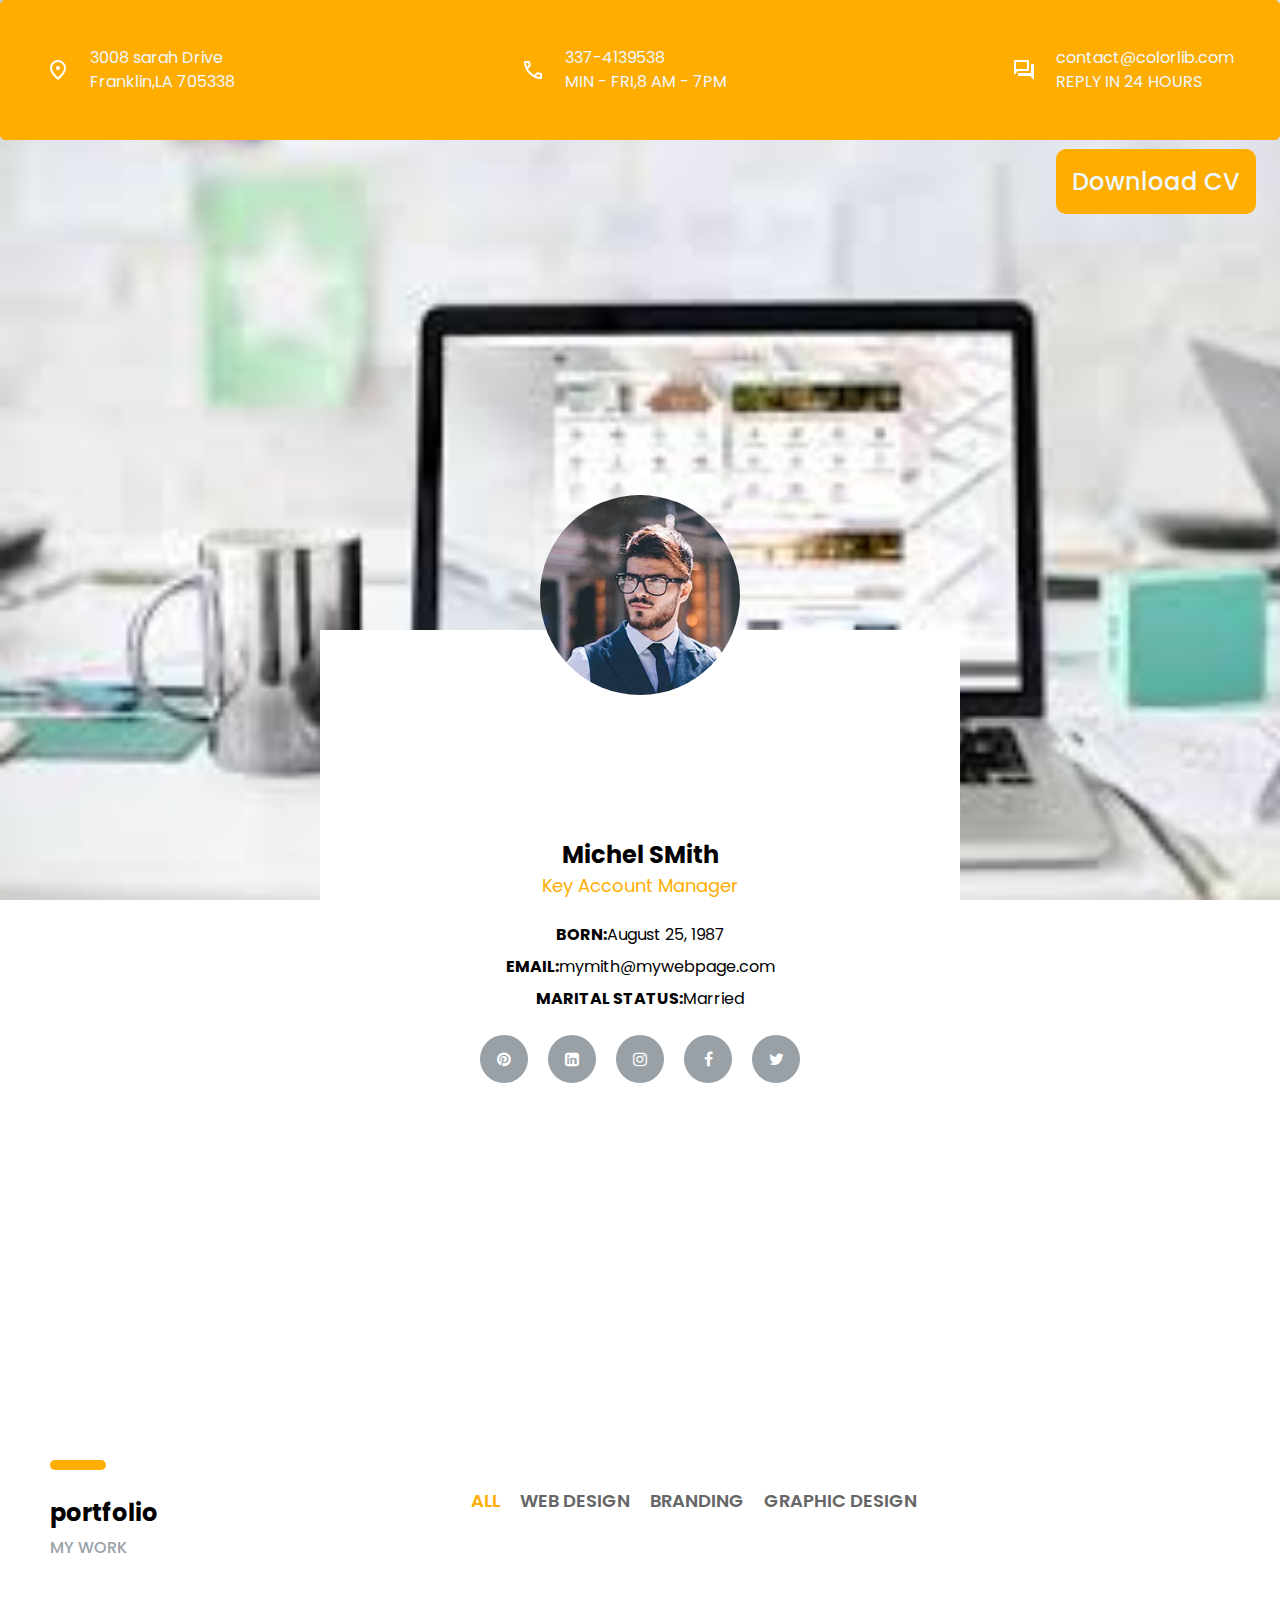
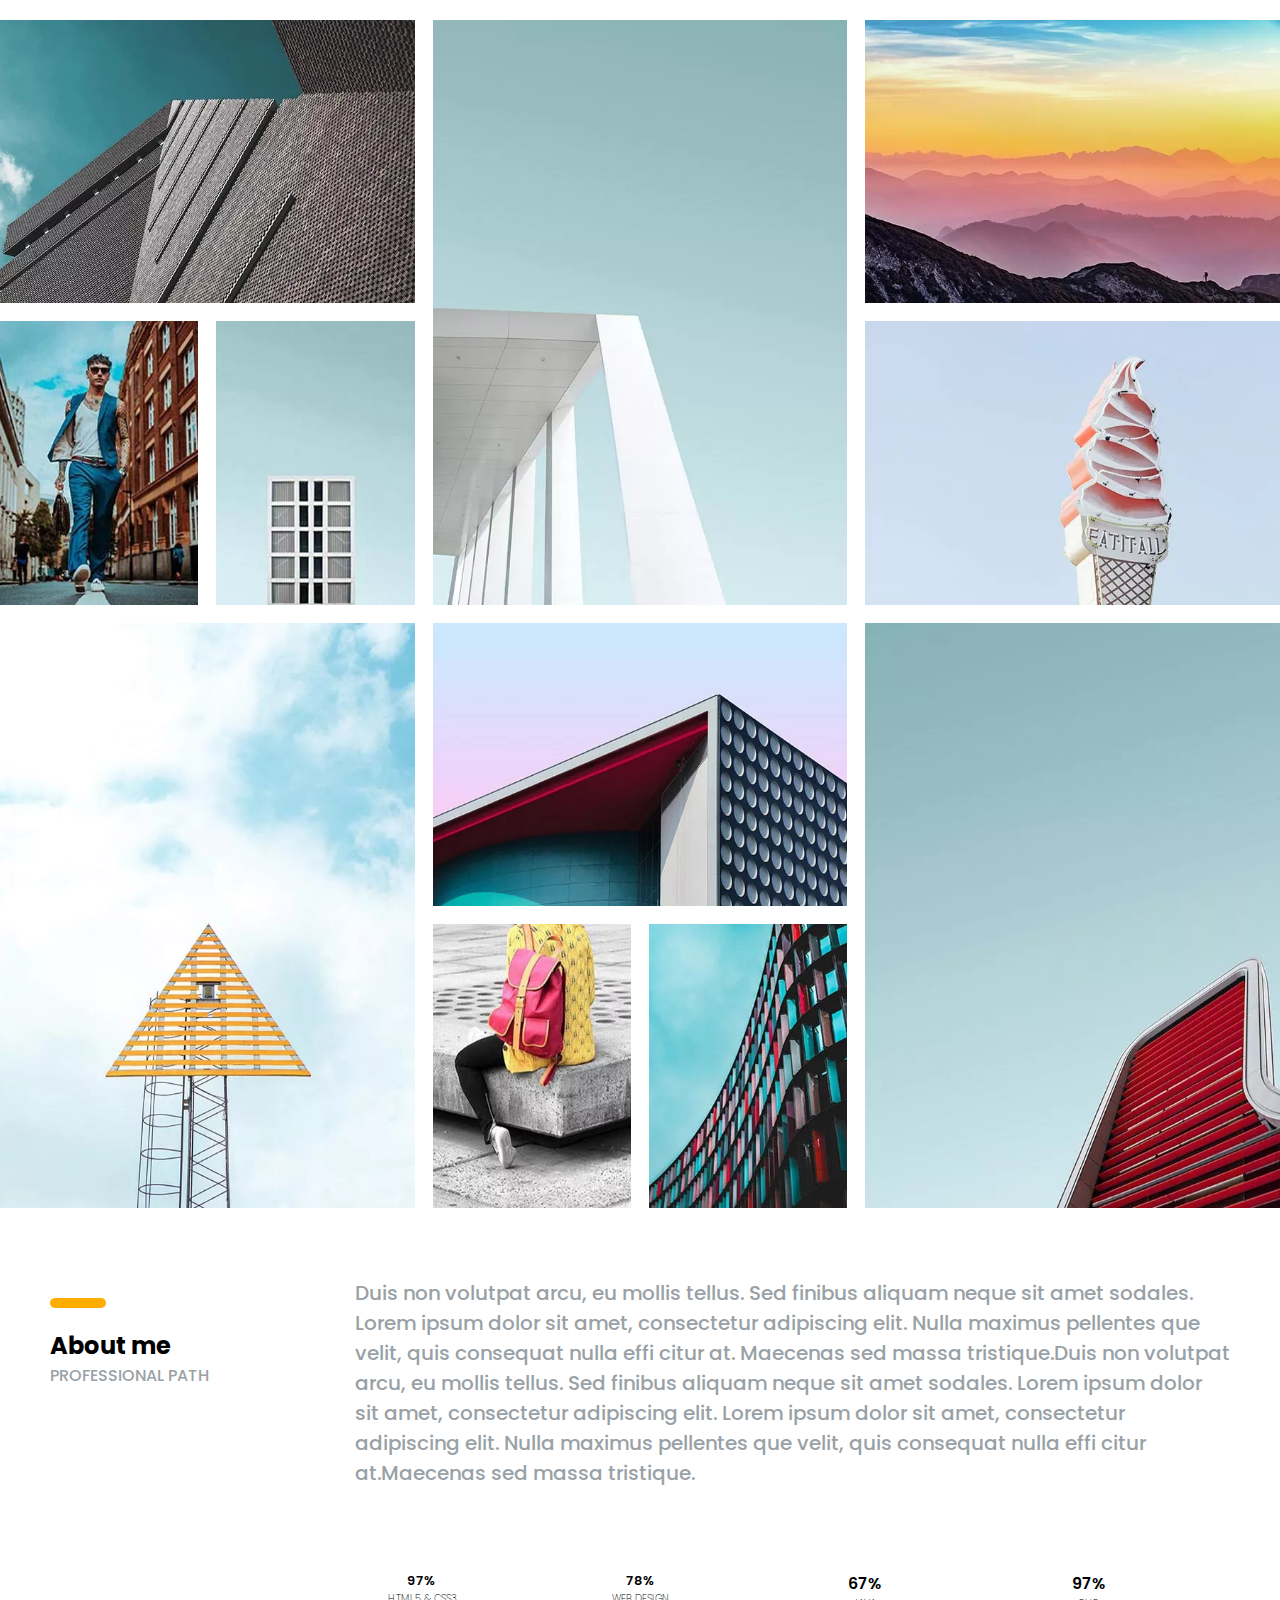
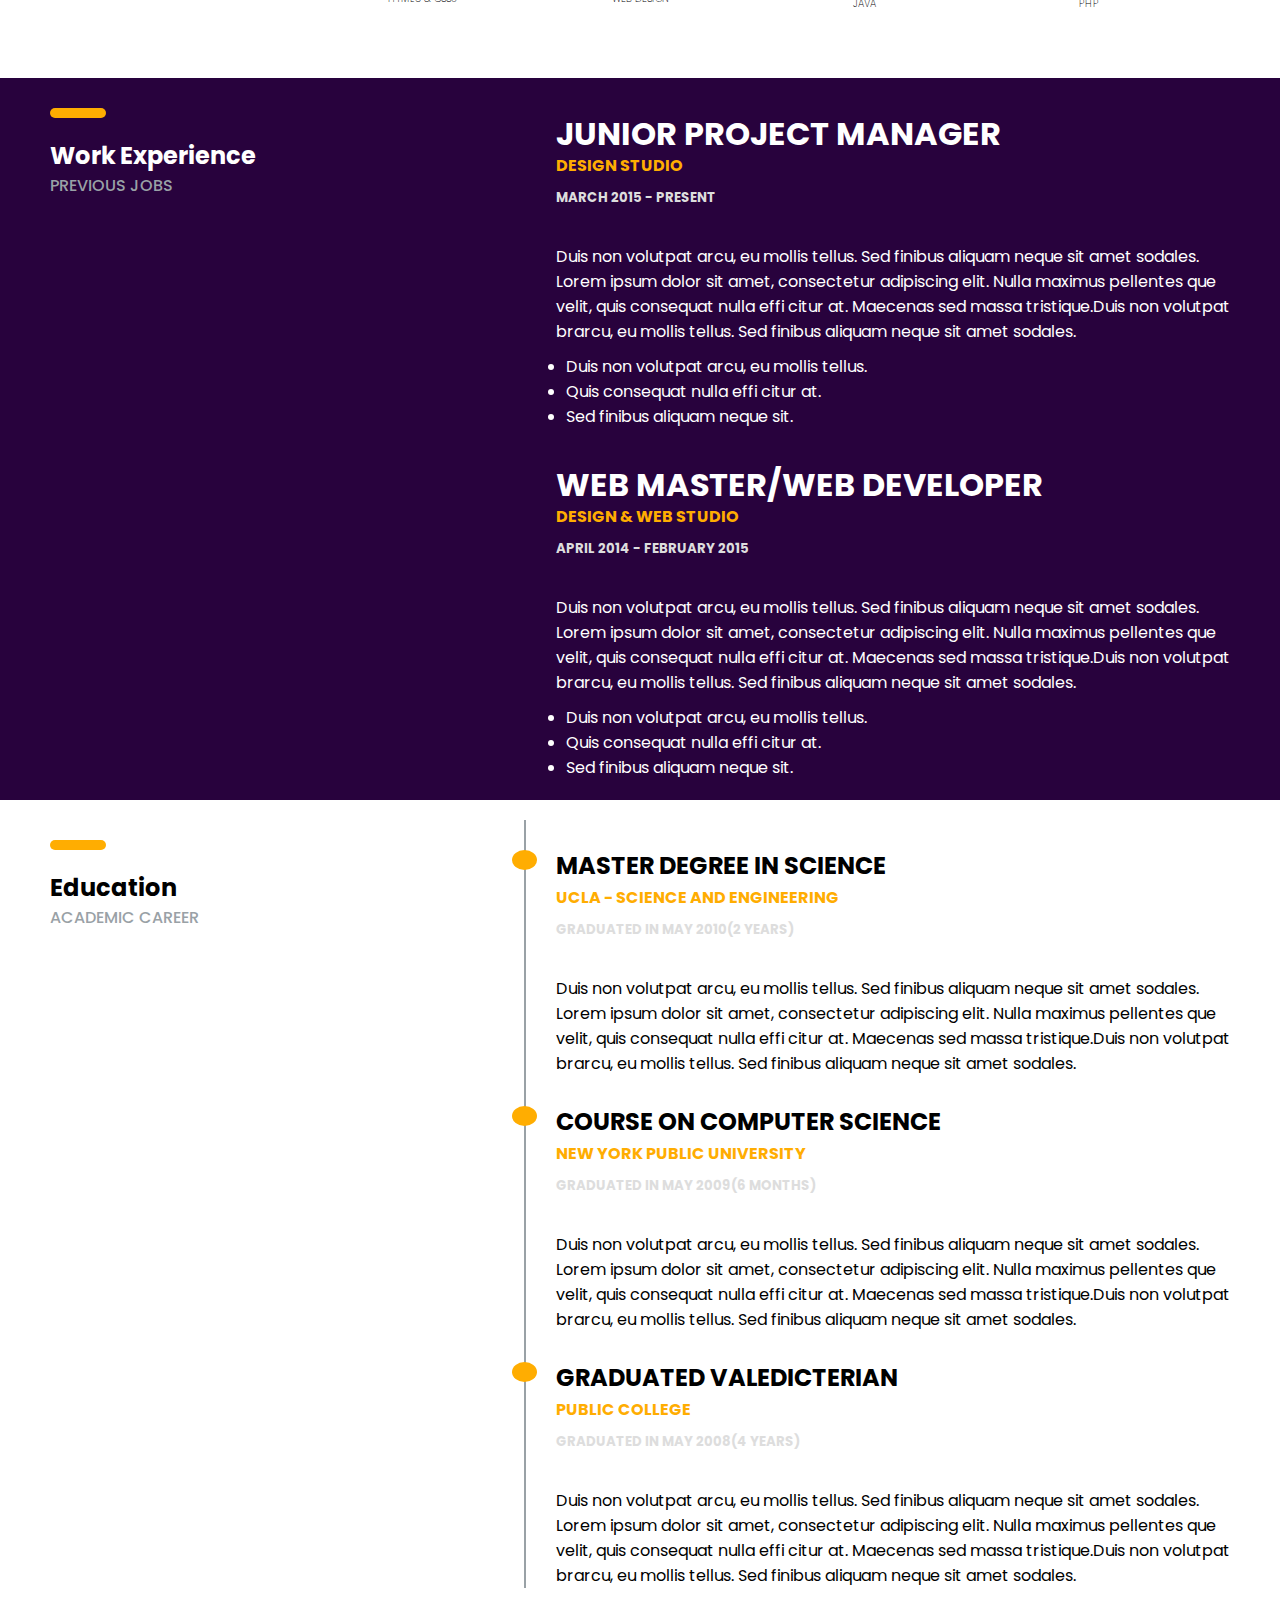
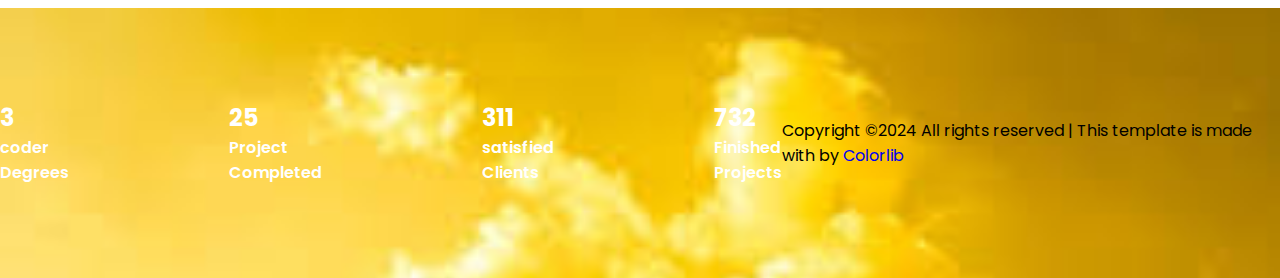
<file: index.html>
<!DOCTYPE html>
<html lang="en">
<head>
    <meta charset="UTF-8">
    <meta name="viewport" content="width=device-width, initial-scale=1.0">
    <title>portfolio</title>
    <link rel="stylesheet" href="style.css">
    <link rel="stylesheet" href="https://cdnjs.cloudflare.com/ajax/libs/font-awesome/4.7.0/css/font-awesome.min.css">
    <style>
        @import url('https://fonts.googleapis.com/css2?family=Poppins:ital,wght@0,100;0,200;0,300;0,400;0,500;0,600;0,700;0,800;0,900;1,100;1,200;1,300;1,400;1,500;1,600;1,700;1,800;1,900&display=swap');
        </style>
</head>
<body>
    <header>
        <div class="header-content">
            <div class="right">
                <svg xmlns="http://www.w3.org/2000/svg" height="24px" viewBox="0 -960 960 960" width="24px" fill="#FFFFFF"><path d="M480-480q33 0 56.5-23.5T560-560q0-33-23.5-56.5T480-640q-33 0-56.5 23.5T400-560q0 33 23.5 56.5T480-480Zm0 294q122-112 181-203.5T720-552q0-109-69.5-178.5T480-800q-101 0-170.5 69.5T240-552q0 71 59 162.5T480-186Zm0 106Q319-217 239.5-334.5T160-552q0-150 96.5-239T480-880q127 0 223.5 89T800-552q0 100-79.5 217.5T480-80Zm0-480Z"/></svg>
                <div class="adress">
                    <p>3008 sarah Drive</p>
                    <p>Franklin,LA 705338</p>
                </div>
            </div>
            <div class="middle">
                <svg xmlns="http://www.w3.org/2000/svg" height="24px" viewBox="0 -960 960 960" width="24px" fill="#FFFFFF"><path d="M798-120q-125 0-247-54.5T329-329Q229-429 174.5-551T120-798q0-18 12-30t30-12h162q14 0 25 9.5t13 22.5l26 140q2 16-1 27t-11 19l-97 98q20 37 47.5 71.5T387-386q31 31 65 57.5t72 48.5l94-94q9-9 23.5-13.5T670-390l138 28q14 4 23 14.5t9 23.5v162q0 18-12 30t-30 12ZM241-600l66-66-17-94h-89q5 41 14 81t26 79Zm358 358q39 17 79.5 27t81.5 13v-88l-94-19-67 67ZM241-600Zm358 358Z"/></svg>
                <div class="contact">
                    <p>337-4139538</p>
                    <p>MIN - FRI,8 AM - 7PM</p>
                </div>
            </div>
            <div class="left">
                <svg xmlns="http://www.w3.org/2000/svg" height="24px" viewBox="0 -960 960 960" width="24px" fill="#FFFFFF"><path d="M280-240q-17 0-28.5-11.5T240-280v-80h520v-360h80q17 0 28.5 11.5T880-680v600L720-240H280ZM80-280v-560q0-17 11.5-28.5T120-880h520q17 0 28.5 11.5T680-840v360q0 17-11.5 28.5T640-440H240L80-280Zm520-240v-280H160v280h440Zm-440 0v-280 280Z"/></svg>
                <div class="left-infos">
                    <p> contact@colorlib.com</p>
                    <p>REPLY IN 24 HOURS</p>

                </div>
            </div>
            </div>
            <div class="cv-dowload">
            <a href="#">Download CV</a>
        </div>
       
    </header>
    <main>
        <section class="introduction">
            <div class="content-profil">
                <div class="profil">
                    <img src="profile-1-250x250.jpg.webp" alt="photo de profil" class="img">
                    <div class="profil-infos">
                        <h2 class="profil-name">Michel SMith</h2>
                        <p class="profil-work">Key Account Manager</p>
                    </div>
                    
                    <div class="profil-self">
                      <div class="personal-infos">
                        <p><b>BORN:</b>August 25, 1987</p>
                        <p><b>EMAIL:</b>mymith@mywebpage.com</p>
                        <p><b>MARITAL STATUS:</b>Married</p>
                      </div>
    
                      <div class="social-side">
                        <a href="#"><i class="fa fa-pinterest"></i></a>
                        <a href=""> <i class="fa fa-linkedin-square"></i></a>
                        <a href=""><i class="fa fa-instagram"></i></a>
                        <a href=""><i class="fa fa-facebook-f"></i></a>
                        <a href=""><i class="fa fa-twitter"></i></a>
                      </div>
                    </div>
                </div>
            </div>
        </section>
        <section class="portfolio">
            <div class="portfolio-infos">
            <div class="right-word">
                <div class="tire-orange"></div>
                <h2>portfolio</h2>
                <p class="mywork">MY WORK</p>
            </div>
            <ul>
                <li><a href="#" class="all">ALL</a></li>
                <li><a href="#">WEB DESIGN</a></li>
                <li><a href="#">BRANDING</a></li>
                <li><a href="#">GRAPHIC DESIGN</a></li>
            </ul>
        </div>
       
        </section>
        <section class="photo">
            <div class="grid-photo">
                <div class="items item-1">
                    <img src="portfolio-1.jpg (1).webp" alt="">
                </div>
                <div class="items item-2">
                    <img src="portfolio-2.jpg (1).webp" alt="">
                </div>
                <div class="items item-3">
                    <img src="portfolio-3.jpg (1).webp" alt="">
                </div>
                <div class="mini-galerie">
                    <div class="items item-4">
                        <img src="portfolio-4.jpg.webp" alt="">
                        </div>
                        <div class="items item-5">
                            <img src="portfolio-5.jpg (1).webp" alt="">
                        </div>
                 </div>
                
                <div class="items item-6">
                    <img src="portfolio-6.jpg (1).webp" alt="">
                </div>
                <div class="items item-7">
                    <img src="portfolio-7.jpg (1).webp" alt="">
                </div>
                <div class="items item-8">
                    <img src="portfolio-8.jpg (1).webp" alt="">
                </div>
                <div class="items item-9">
                    <img src="portfolio-9.jpg (1).webp" alt="">
                </div>
                <div class="mini-galeri">
                    <div class="items item-10">
                        <img src="portfolio-10.jpg (1).webp" alt="">
                    </div>
                    <div class="items item-11">
                        <img src="portfolio-11.jpg (1).webp" alt="">
                    </div>

                </div>
                
            </div>
        </section>
        <section class="section-about">
            <div class="left-about">
                <div class="tire-orange"></div>
                <h2>About me</h2>
                <p class="mywork">PROFESSIONAL PATH</p>
            </div>
             <div class="text-about">
                <p>Duis non volutpat arcu, eu mollis tellus. Sed finibus
                     aliquam neque sit amet sodales. <br>Lorem ipsum dolor 
                     sit amet, consectetur adipiscing elit. Nulla maximus
                      pellentes que <br> velit, quis consequat nulla effi citur 
                      at. Maecenas sed massa tristique.Duis non volutpat <br> arcu,
                       eu mollis tellus. Sed finibus aliquam neque sit amet sodales.
                        Lorem ipsum dolor <br> sit amet, consectetur adipiscing elit. Lorem
                         ipsum dolor sit amet, consectetur <br> adipiscing elit. Nulla maximus
                          pellentes que velit, quis consequat 
                    nulla effi citur <br> at.Maecenas sed massa tristique.</p>
                    <div class="radial-bars">
                        <div class="radial-bar">
                            <svg x="0px" y="0px" viewbox="0 0 200 200">
                               <circle class="progress-bar" cx="100" cy="100" r="80"></circle>
                               <circle class="path path-1" cx="100" cy="100" r="80"></circle>
                            </svg>
                            <div class="pourcentage">
                                97%
                               <div>HTML5 & CSS3</div>
                            </div>
                        </div>
                        <div class="radial-bar">
                            <svg x="0px" y="0px" viewbox="0 0 200 200">
                               <circle class="progress-bar" cx="100" cy="100" r="80"></circle>
                               <circle class="path path-1" cx="100" cy="100" r="80"></circle>
                            </svg>
                            <div class="pourcentage">78%
                                <div>WEB DESIGN</div>
                            </div>
                        </div>
                        <div class="radial-bar">
                            <svg x="0px" y="0px" viewbox="0 0 200 200">
                               <circle class="progress-bar" cx="100" cy="100" r="80"></circle>
                               <circle class="path path-1" cx="100" cy="100" r="80"></circle>
                            </svg>
                            <div class="level">67%
                                <div>JAVA</div>
                            </div>
                        </div>
                        <div class="radial-bar">
                            <svg x="0px" y="0px" viewbox="0 0 200 200">
                               <circle class="progress-bar" cx="100" cy="100" r="80"></circle>
                               <circle class="path path-1" cx="100" cy="100" r="80"></circle>
                            </svg>
                            <div class="level">97%
                                <div>PHP</div>
                            </div>
                        </div>
                    </div>
             </div>
        </section>
        <section class="experience">
            <div class="left-experience">
                <div class="tire-orange"></div>
                <h2>Work Experience</h2>
                 <p class="mywork">PREVIOUS JOBS</p>
            </div>
            <div class="project">
                <div class="partie-1">
                    <div class="titres">
                        <h1>JUNIOR PROJECT MANAGER</h1>
                        <h4>DESIGN STUDIO</h4>
                        <h5>MARCH 2015 - PRESENT</h5>
                    </div>
                   
                <p>Duis non volutpat arcu, eu mollis tellus. Sed finibus aliquam
                     neque sit amet sodales. <br>Lorem ipsum dolor sit amet, consectetur 
                    adipiscing elit.
                      Nulla maximus pellentes que <br>velit, quis 
                      consequat nulla effi citur at. Maecenas sed massa 
                    tristique.Duis non volutpat <br>brarcu, eu mollis tellus. Sed 
                    finibus aliquam neque sit amet sodales.</p>
                    <ul>
                        <li>Duis non volutpat arcu, eu mollis tellus.</li>
                        <li>Quis consequat nulla effi citur at.</li>
                        <li>Sed finibus aliquam neque sit.</li>
                    </ul>
                </div>
                <div class="partie-2">
                    <div class="titres">
                        <h1>WEB MASTER/WEB DEVELOPER</h1>
                        <h4>DESIGN & WEB STUDIO</h4>
                        <h5>APRIL 2014 - FEBRUARY 2015</h5>
                    </div>
                    
                    <p>Duis non volutpat arcu, eu mollis tellus. Sed finibus aliquam
                        neque sit amet sodales. <br>Lorem ipsum dolor sit amet, consectetur 
                       adipiscing elit.
                         Nulla maximus pellentes que <br>velit, quis 
                         consequat nulla effi citur at. Maecenas sed massa 
                       tristique.Duis non volutpat <br>brarcu, eu mollis tellus. Sed 
                       finibus aliquam neque sit amet sodales.</p>
                       <ul>
                           <li>Duis non volutpat arcu, eu mollis tellus.</li>
                           <li>Quis consequat nulla effi citur at.</li>
                           <li>Sed finibus aliquam neque sit.</li>
                       </ul>
                </div>
                
            </div>
        </section>
        <section class="education">
            <div class="left-side">
                <div class="tire-orange"></div>
                <h2>Education</h2>
                <p class="mywork">ACADEMIC CAREER</p>
            </div>
            <div class="infos-education">
                
                <div class="master">
                    <div class="titres">
                        <h2>MASTER DEGREE IN SCIENCE</h2>
                        <h4>UCLA - SCIENCE AND ENGINEERING</h4>
                        <h5>GRADUATED IN MAY 2010(2 YEARS)</h5>
                    </div>

                <p>Duis non volutpat arcu, eu mollis tellus. Sed finibus aliquam
                    neque sit amet sodales. <br>Lorem ipsum dolor sit amet, consectetur 
                   adipiscing elit.
                     Nulla maximus pellentes que <br>velit, quis 
                     consequat nulla effi citur at. Maecenas sed massa 
                   tristique.Duis non volutpat <br>brarcu, eu mollis tellus. Sed 
                   finibus aliquam neque sit amet sodales.</p>
            </div>
            <div class="course">
                <div class="titres">
                    <h2>COURSE ON COMPUTER SCIENCE</h2>
                    <h4>NEW YORK PUBLIC UNIVERSITY</h4>
                    <h5>GRADUATED IN MAY 2009(6 MONTHS)</h5>
                </div>

                <p>Duis non volutpat arcu, eu mollis tellus. Sed finibus aliquam
                    neque sit amet sodales. <br>Lorem ipsum dolor sit amet, consectetur 
                   adipiscing elit.
                     Nulla maximus pellentes que <br>velit, quis 
                     consequat nulla effi citur at. Maecenas sed massa 
                   tristique.Duis non volutpat <br>brarcu, eu mollis tellus. Sed 
                   finibus aliquam neque sit amet sodales.</p>
            </div>
            <div class="graduted">
                <div class="titres">
                    <h2>GRADUATED VALEDICTERIAN</h2>
                    <h4>PUBLIC COLLEGE</h4>
                    <h5>GRADUATED IN MAY 2008(4 YEARS)</h5>
                </div>
                
                <p>Duis non volutpat arcu, eu mollis tellus. Sed finibus aliquam
                    neque sit amet sodales. <br>Lorem ipsum dolor sit amet, consectetur 
                   adipiscing elit.
                     Nulla maximus pellentes que <br>velit, quis 
                     consequat nulla effi citur at. Maecenas sed massa 
                   tristique.Duis non volutpat <br>brarcu, eu mollis tellus. Sed 
                   finibus aliquam neque sit amet sodales.</p>
            </div>
            </div> 
        </section>
    </main>
    <footer>
        <div class="footer-content">
            <div class="inside-infos">
                <h2>3</h2>
                <div class="project-infos">
                    <span>coder</span>
                    <span>Degrees</span>
                </div>
            </div>
            <div class="project-infos">
                <h2>25</h2>
             <div class="inside-infos">
                <span>Project</span>
                <span>Completed</span>
             </div>
            </div>
            <div class="project-infos">
                <h2>311</h2>
             <div class="inside-infos">
                <span>satisfied</span>
                <span>Clients</span>
             </div>
            </div>
            <div class="project-infos">
                <h2>732</h2>
                <div class="inside-infos">
                    <span>Finished</span>
                    <span>Projects</span>
                </div>
            </div>
        </div>
        <p>Copyright ©2024 All rights reserved | This template is made with  by <a href="#">Colorlib</a></p>
    </footer>
</body>
</html>
</file>
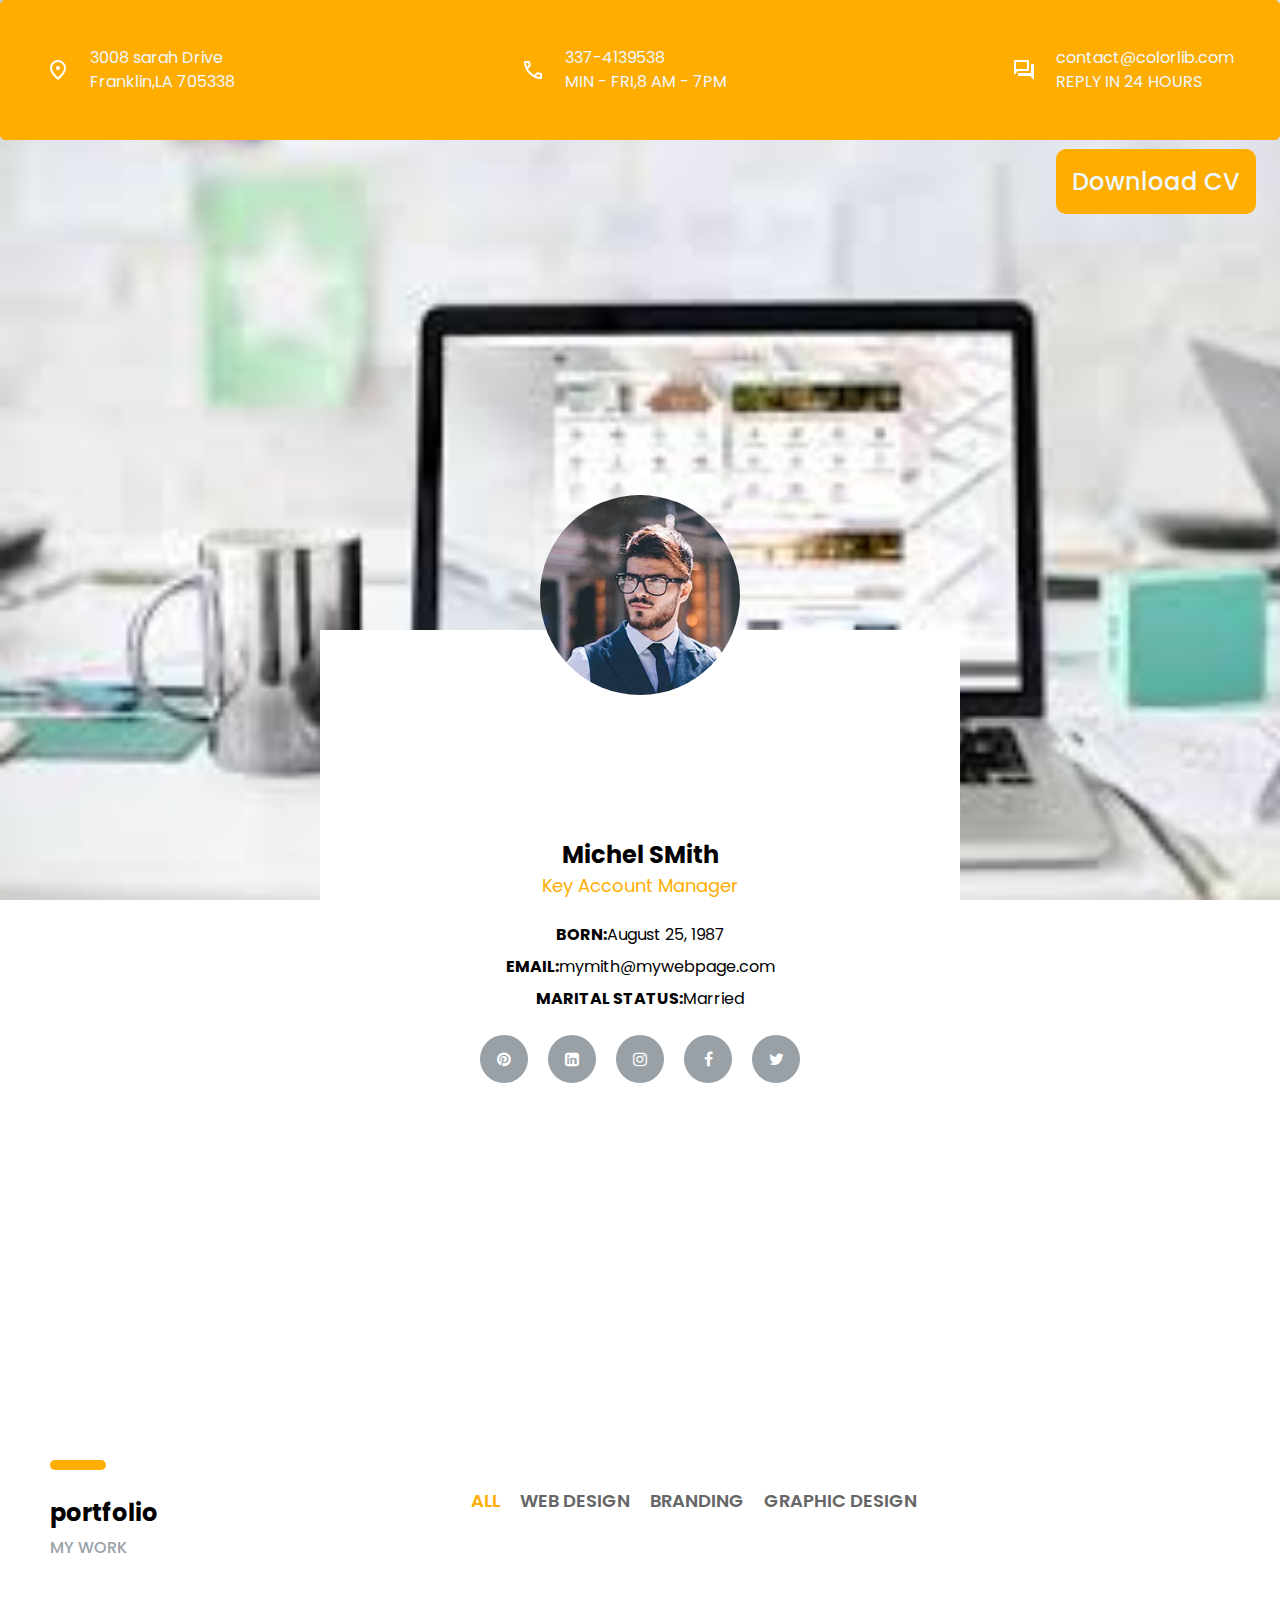
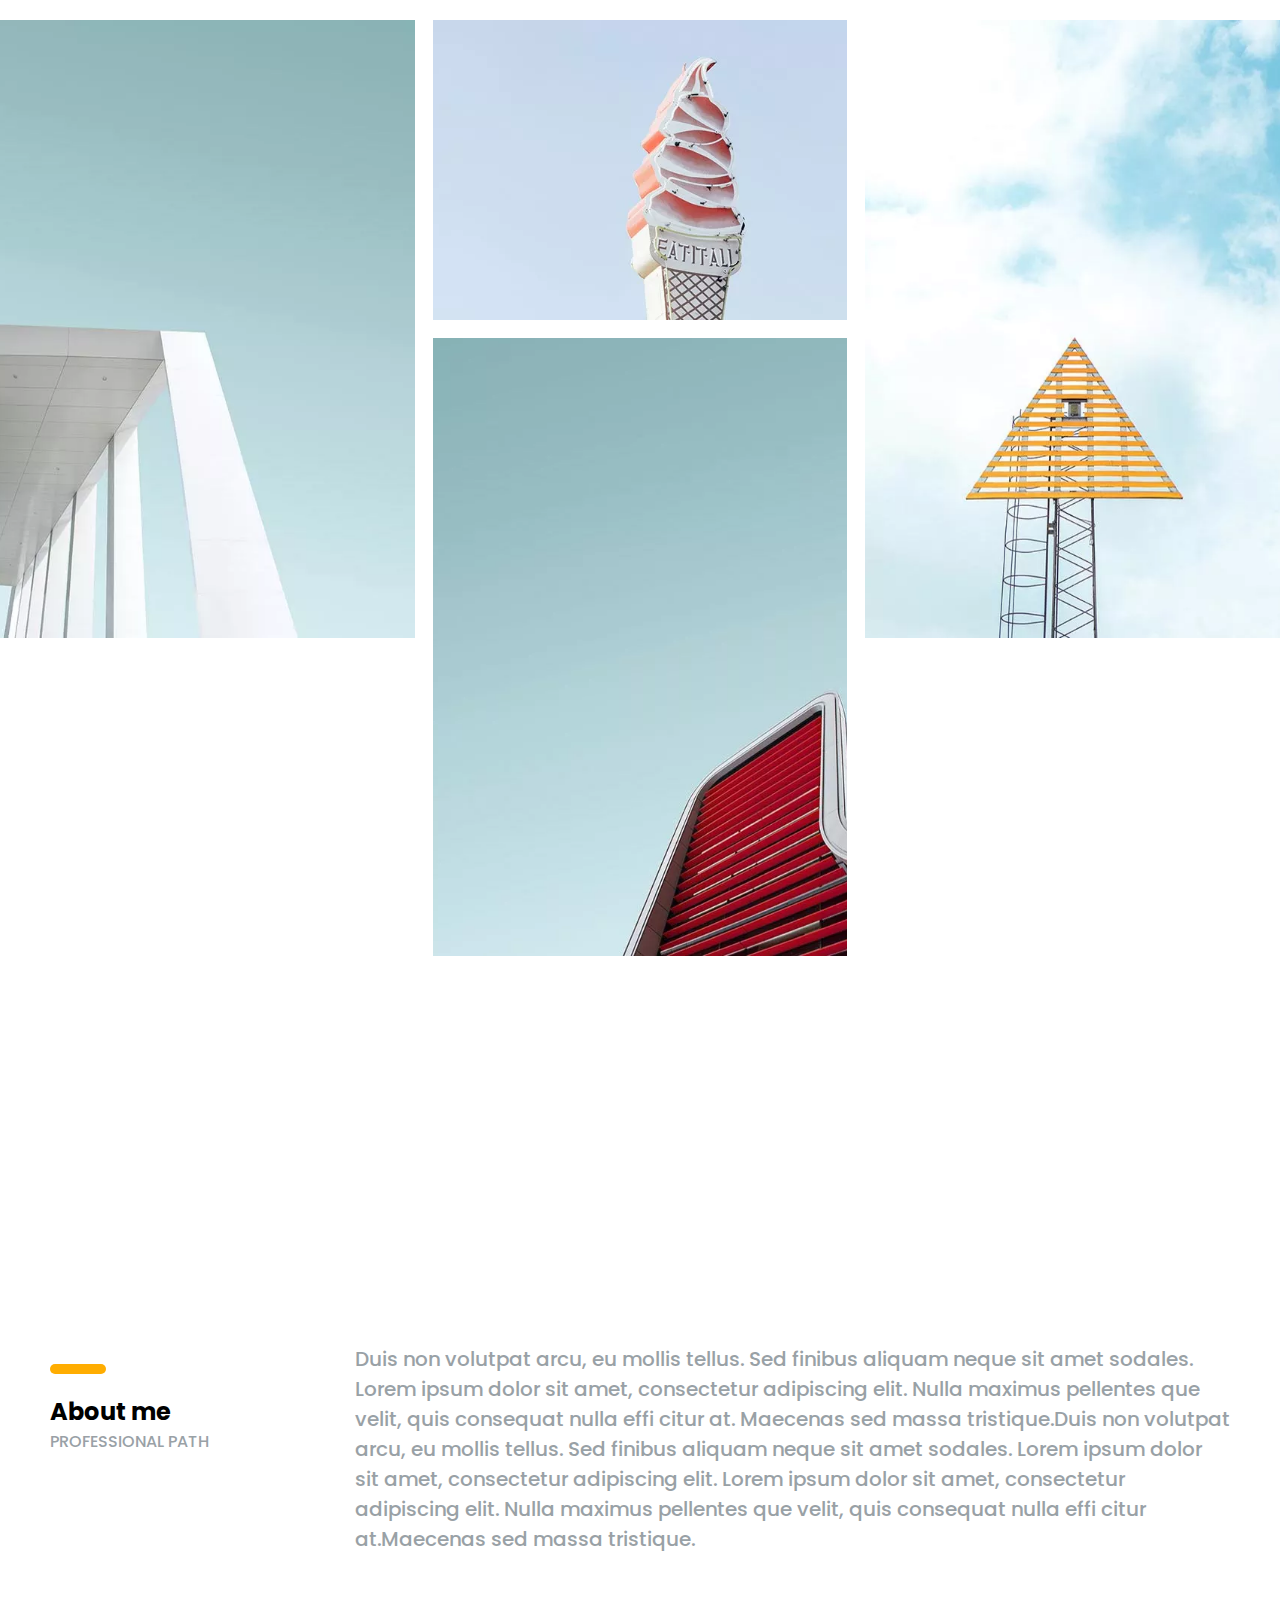
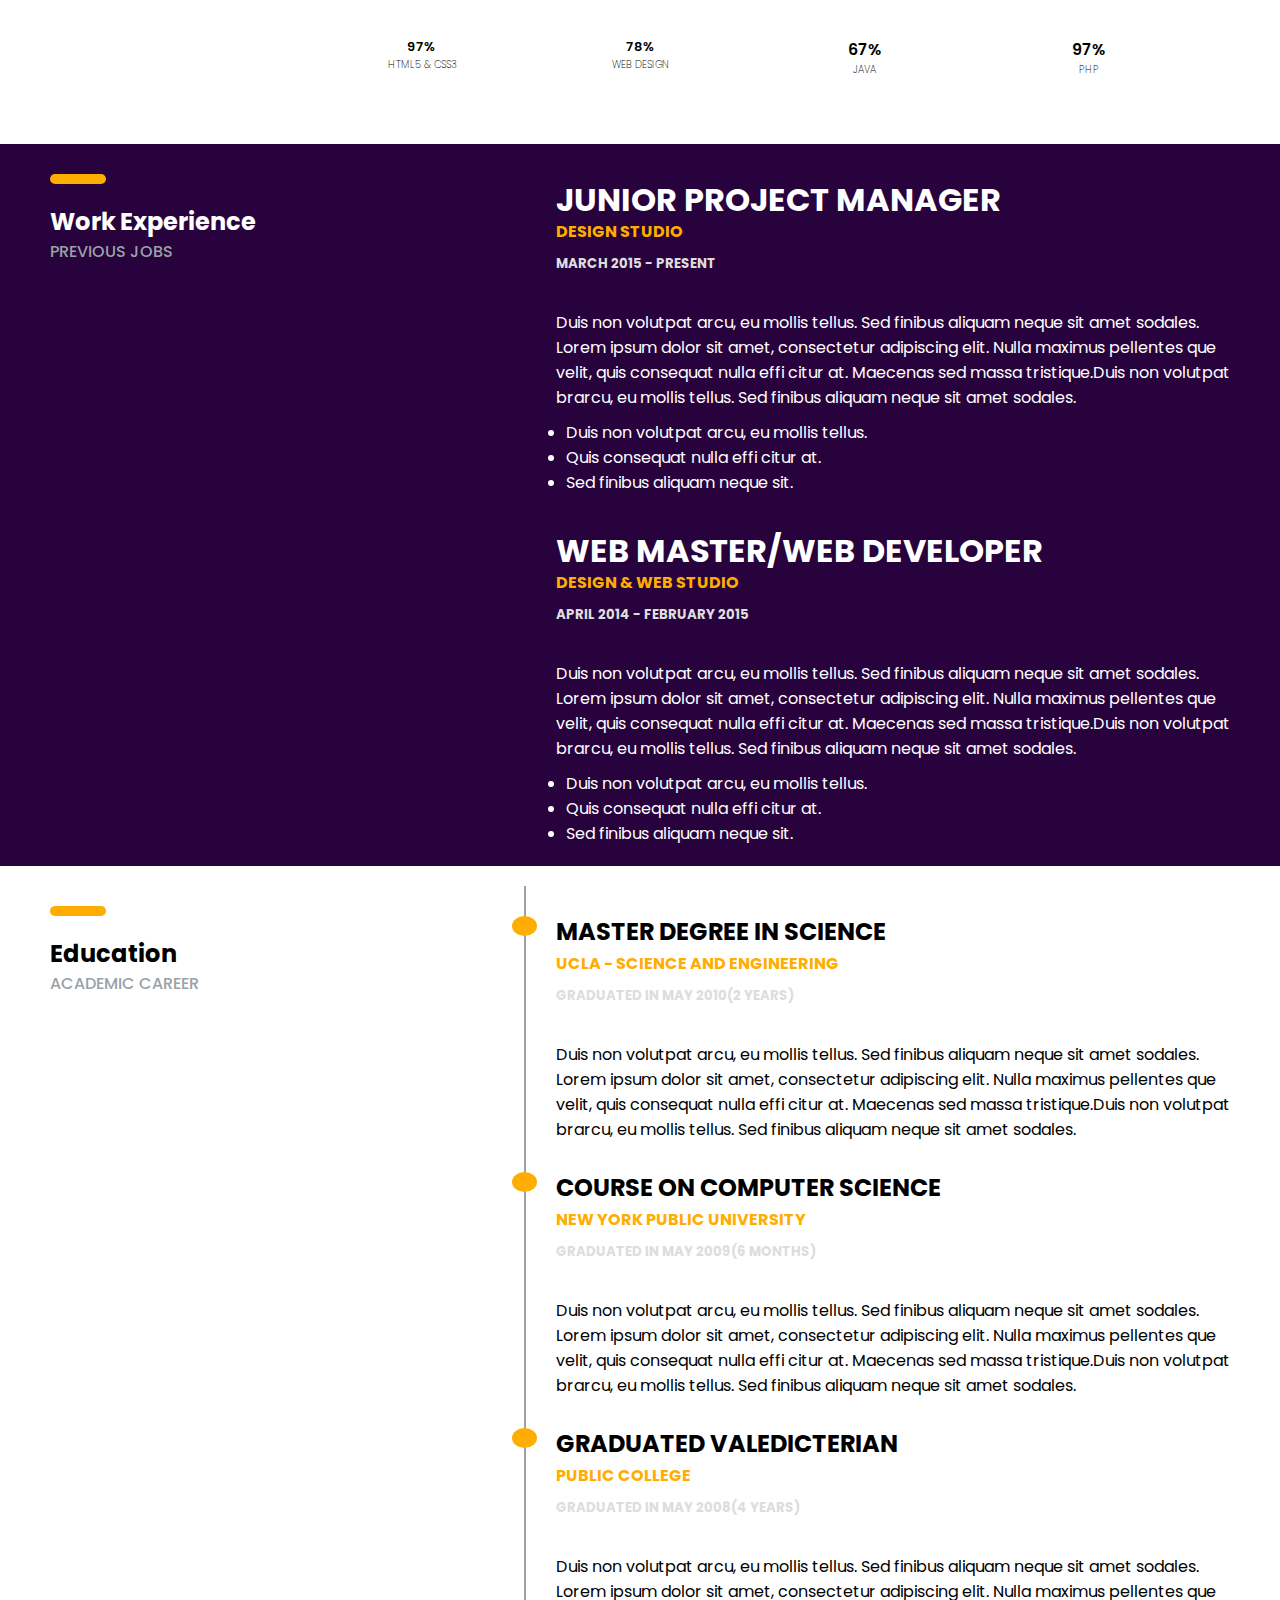
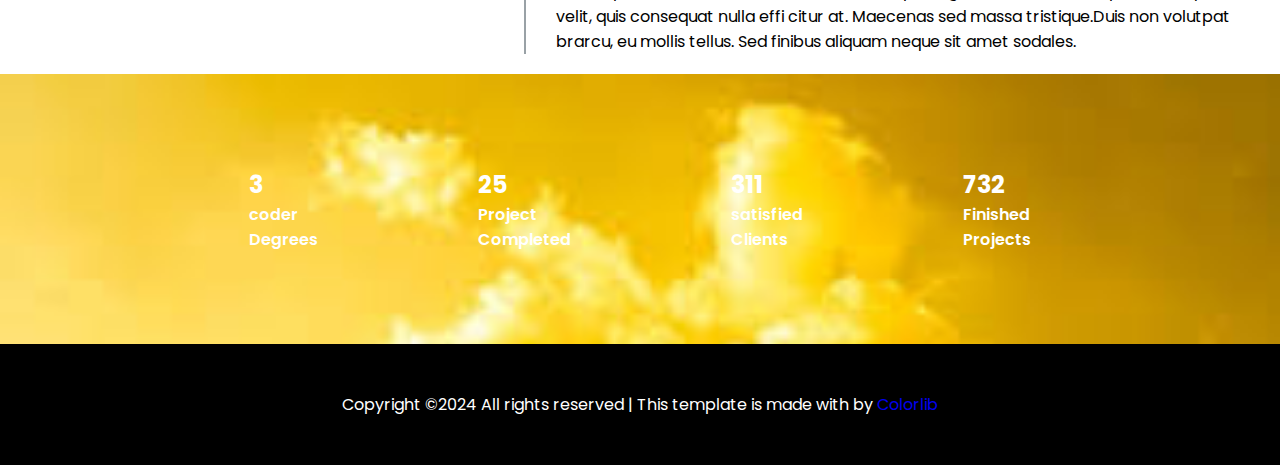
<file: branding.html>
<!DOCTYPE html>
<html lang="en">
<head>
    <meta charset="UTF-8">
    <meta name="viewport" content="width=device-width, initial-scale=1.0">
    <title>portfolio</title>
    <link rel="stylesheet" href="style.css">
    <link rel="stylesheet" href="https://cdnjs.cloudflare.com/ajax/libs/font-awesome/4.7.0/css/font-awesome.min.css">
    <style>
        @import url('https://fonts.googleapis.com/css2?family=Poppins:ital,wght@0,100;0,200;0,300;0,400;0,500;0,600;0,700;0,800;0,900;1,100;1,200;1,300;1,400;1,500;1,600;1,700;1,800;1,900&display=swap');
        </style>
</head>
<body>
    <header>
        <div class="header-content">
            <div class="right">
                <svg xmlns="http://www.w3.org/2000/svg" height="24px" viewBox="0 -960 960 960" width="24px" fill="#FFFFFF"><path d="M480-480q33 0 56.5-23.5T560-560q0-33-23.5-56.5T480-640q-33 0-56.5 23.5T400-560q0 33 23.5 56.5T480-480Zm0 294q122-112 181-203.5T720-552q0-109-69.5-178.5T480-800q-101 0-170.5 69.5T240-552q0 71 59 162.5T480-186Zm0 106Q319-217 239.5-334.5T160-552q0-150 96.5-239T480-880q127 0 223.5 89T800-552q0 100-79.5 217.5T480-80Zm0-480Z"/></svg>
                <div class="adress">
                    <p>3008 sarah Drive</p>
                    <p>Franklin,LA 705338</p>
                </div>
            </div>
            <div class="middle">
                <svg xmlns="http://www.w3.org/2000/svg" height="24px" viewBox="0 -960 960 960" width="24px" fill="#FFFFFF"><path d="M798-120q-125 0-247-54.5T329-329Q229-429 174.5-551T120-798q0-18 12-30t30-12h162q14 0 25 9.5t13 22.5l26 140q2 16-1 27t-11 19l-97 98q20 37 47.5 71.5T387-386q31 31 65 57.5t72 48.5l94-94q9-9 23.5-13.5T670-390l138 28q14 4 23 14.5t9 23.5v162q0 18-12 30t-30 12ZM241-600l66-66-17-94h-89q5 41 14 81t26 79Zm358 358q39 17 79.5 27t81.5 13v-88l-94-19-67 67ZM241-600Zm358 358Z"/></svg>
                <div class="contact">
                    <p>337-4139538</p>
                    <p>MIN - FRI,8 AM - 7PM</p>
                </div>
            </div>
            <div class="left">
                <svg xmlns="http://www.w3.org/2000/svg" height="24px" viewBox="0 -960 960 960" width="24px" fill="#FFFFFF"><path d="M280-240q-17 0-28.5-11.5T240-280v-80h520v-360h80q17 0 28.5 11.5T880-680v600L720-240H280ZM80-280v-560q0-17 11.5-28.5T120-880h520q17 0 28.5 11.5T680-840v360q0 17-11.5 28.5T640-440H240L80-280Zm520-240v-280H160v280h440Zm-440 0v-280 280Z"/></svg>
                <div class="left-infos">
                    <p> contact@colorlib.com</p>
                    <p>REPLY IN 24 HOURS</p>

                </div>
            </div>
            </div>
            <div class="cv-dowload">
            <a href="#">Download CV</a>
        </div>
       
    </header>
    <main>
        <section class="introduction">
            <div class="content-profil">
                <div class="profil">
                    <img src="profile-1-250x250.jpg.webp" alt="photo de profil" class="img">
                    <div class="profil-infos">
                        <h2 class="profil-name">Michel SMith</h2>
                        <p class="profil-work">Key Account Manager</p>
                    </div>
                    
                    <div class="profil-self">
                      <div class="personal-infos">
                        <p><b>BORN:</b>August 25, 1987</p>
                        <p><b>EMAIL:</b>mymith@mywebpage.com</p>
                        <p><b>MARITAL STATUS:</b>Married</p>
                      </div>
    
                      <div class="social-side">
                        <a href="#"><i class="fa fa-pinterest"></i></a>
                        <a href=""> <i class="fa fa-linkedin-square"></i></a>
                        <a href=""><i class="fa fa-instagram"></i></a>
                        <a href=""><i class="fa fa-facebook-f"></i></a>
                        <a href=""><i class="fa fa-twitter"></i></a>
                      </div>
                    </div>
                </div>
            </div>
        </section>
        <section class="portfolio">
            <div class="portfolio-infos">
            <div class="right-word">
                <div class="tire-orange"></div>
                <h2>portfolio</h2>
                <p class="mywork">MY WORK</p>
            </div>
            <ul>
                <li><a href="index.html" class="all">ALL</a></li>
                <li><a href="design.html">WEB DESIGN</a></li>
                <li><a href="branding.html">BRANDING</a></li>
                <li><a href="graphic.html">GRAPHIC DESIGN</a></li>
            </ul>
        </div>
       
        </section>
        <section class="photo">
            <div class="grid-photo" style="grid-template-rows: repeat(4,300px);
            grid-template-columns: repeat(3,1fr);max-height: 165vh;">
                <div class="items item-01" style="grid-row:1/3 ;">
                    <img src="portfolio-2.jpg (1).webp" alt="">
                </div>
                <div class="items item-06" style="grid-column: 2/2;grid-row: 1/2;">
                    <img src="portfolio-6.jpg (1).webp" alt="">
                </div>
                <div class="items item-07" style="grid-row: 1/3;">
                    <img src="portfolio-7.jpg (1).webp" alt="">
                </div>
                <div class="items item-09" style="grid-column: 2/3;
                grid-row: 2/4;">
                    <img src="portfolio-9.jpg (1).webp" alt="">
                </div>
           
            </div>
        </section>
        <section class="section-about">
            <div class="left-about">
                <div class="tire-orange"></div>
                <h2>About me</h2>
                <p class="mywork">PROFESSIONAL PATH</p>
            </div>
             <div class="text-about">
                <p>Duis non volutpat arcu, eu mollis tellus. Sed finibus
                     aliquam neque sit amet sodales. <br>Lorem ipsum dolor 
                     sit amet, consectetur adipiscing elit. Nulla maximus
                      pellentes que <br> velit, quis consequat nulla effi citur 
                      at. Maecenas sed massa tristique.Duis non volutpat <br> arcu,
                       eu mollis tellus. Sed finibus aliquam neque sit amet sodales.
                        Lorem ipsum dolor <br> sit amet, consectetur adipiscing elit. Lorem
                         ipsum dolor sit amet, consectetur <br> adipiscing elit. Nulla maximus
                          pellentes que velit, quis consequat 
                    nulla effi citur <br> at.Maecenas sed massa tristique.</p>
                    <div class="radial-bars">
                        <div class="radial-bar">
                            <svg x="0px" y="0px" viewbox="0 0 200 200">
                               <circle class="progress-bar" cx="100" cy="100" r="80"></circle>
                               <circle class="path path-1" cx="100" cy="100" r="80"></circle>
                            </svg>
                            <div class="pourcentage">
                                97%
                               <div>HTML5 & CSS3</div>
                            </div>
                        </div>
                        <div class="radial-bar">
                            <svg x="0px" y="0px" viewbox="0 0 200 200">
                               <circle class="progress-bar" cx="100" cy="100" r="80"></circle>
                               <circle class="path path-1" cx="100" cy="100" r="80"></circle>
                            </svg>
                            <div class="pourcentage">78%
                                <div>WEB DESIGN</div>
                            </div>
                        </div>
                        <div class="radial-bar">
                            <svg x="0px" y="0px" viewbox="0 0 200 200">
                               <circle class="progress-bar" cx="100" cy="100" r="80"></circle>
                               <circle class="path path-1" cx="100" cy="100" r="80"></circle>
                            </svg>
                            <div class="level">67%
                                <div>JAVA</div>
                            </div>
                        </div>
                        <div class="radial-bar">
                            <svg x="0px" y="0px" viewbox="0 0 200 200">
                               <circle class="progress-bar" cx="100" cy="100" r="80"></circle>
                               <circle class="path path-1" cx="100" cy="100" r="80"></circle>
                            </svg>
                            <div class="level">97%
                                <div>PHP</div>
                            </div>
                        </div>
                    </div>
             </div>
        </section>
        <section class="experience">
            <div class="left-experience">
                <div class="tire-orange"></div>
                <h2>Work Experience</h2>
                 <p class="mywork">PREVIOUS JOBS</p>
            </div>
            <div class="project">
                <div class="partie-1">
                    <div class="titres">
                        <h1>JUNIOR PROJECT MANAGER</h1>
                        <h4>DESIGN STUDIO</h4>
                        <h5>MARCH 2015 - PRESENT</h5>
                    </div>
                   
                <p>Duis non volutpat arcu, eu mollis tellus. Sed finibus aliquam
                     neque sit amet sodales. <br>Lorem ipsum dolor sit amet, consectetur 
                    adipiscing elit.
                      Nulla maximus pellentes que <br>velit, quis 
                      consequat nulla effi citur at. Maecenas sed massa 
                    tristique.Duis non volutpat <br>brarcu, eu mollis tellus. Sed 
                    finibus aliquam neque sit amet sodales.</p>
                    <ul>
                        <li>Duis non volutpat arcu, eu mollis tellus.</li>
                        <li>Quis consequat nulla effi citur at.</li>
                        <li>Sed finibus aliquam neque sit.</li>
                    </ul>
                </div>
                <div class="partie-2">
                    <div class="titres">
                        <h1>WEB MASTER/WEB DEVELOPER</h1>
                        <h4>DESIGN & WEB STUDIO</h4>
                        <h5>APRIL 2014 - FEBRUARY 2015</h5>
                    </div>
                    
                    <p>Duis non volutpat arcu, eu mollis tellus. Sed finibus aliquam
                        neque sit amet sodales. <br>Lorem ipsum dolor sit amet, consectetur 
                       adipiscing elit.
                         Nulla maximus pellentes que <br>velit, quis 
                         consequat nulla effi citur at. Maecenas sed massa 
                       tristique.Duis non volutpat <br>brarcu, eu mollis tellus. Sed 
                       finibus aliquam neque sit amet sodales.</p>
                       <ul>
                           <li>Duis non volutpat arcu, eu mollis tellus.</li>
                           <li>Quis consequat nulla effi citur at.</li>
                           <li>Sed finibus aliquam neque sit.</li>
                       </ul>
                </div>
                
            </div>
        </section>
        <section class="education">
            <div class="left-side">
                <div class="tire-orange"></div>
                <h2>Education</h2>
                <p class="mywork">ACADEMIC CAREER</p>
            </div>
            <div class="infos-education">
                
                <div class="master">
                    <div class="titres">
                        <h2>MASTER DEGREE IN SCIENCE</h2>
                        <h4>UCLA - SCIENCE AND ENGINEERING</h4>
                        <h5>GRADUATED IN MAY 2010(2 YEARS)</h5>
                    </div>

                <p>Duis non volutpat arcu, eu mollis tellus. Sed finibus aliquam
                    neque sit amet sodales. <br>Lorem ipsum dolor sit amet, consectetur 
                   adipiscing elit.
                     Nulla maximus pellentes que <br>velit, quis 
                     consequat nulla effi citur at. Maecenas sed massa 
                   tristique.Duis non volutpat <br>brarcu, eu mollis tellus. Sed 
                   finibus aliquam neque sit amet sodales.</p>
            </div>
            <div class="course">
                <div class="titres">
                    <h2>COURSE ON COMPUTER SCIENCE</h2>
                    <h4>NEW YORK PUBLIC UNIVERSITY</h4>
                    <h5>GRADUATED IN MAY 2009(6 MONTHS)</h5>
                </div>

                <p>Duis non volutpat arcu, eu mollis tellus. Sed finibus aliquam
                    neque sit amet sodales. <br>Lorem ipsum dolor sit amet, consectetur 
                   adipiscing elit.
                     Nulla maximus pellentes que <br>velit, quis 
                     consequat nulla effi citur at. Maecenas sed massa 
                   tristique.Duis non volutpat <br>brarcu, eu mollis tellus. Sed 
                   finibus aliquam neque sit amet sodales.</p>
            </div>
            <div class="graduted">
                <div class="titres">
                    <h2>GRADUATED VALEDICTERIAN</h2>
                    <h4>PUBLIC COLLEGE</h4>
                    <h5>GRADUATED IN MAY 2008(4 YEARS)</h5>
                </div>
                
                <p>Duis non volutpat arcu, eu mollis tellus. Sed finibus aliquam
                    neque sit amet sodales. <br>Lorem ipsum dolor sit amet, consectetur 
                   adipiscing elit.
                     Nulla maximus pellentes que <br>velit, quis 
                     consequat nulla effi citur at. Maecenas sed massa 
                   tristique.Duis non volutpat <br>brarcu, eu mollis tellus. Sed 
                   finibus aliquam neque sit amet sodales.</p>
            </div>
            </div> 
        </section>
    </main>
    <footer>
        <div class="footer-content">
            <div class="project-infos">
                <h2>3</h2>
                <div class="inside-infos">
                    <span>coder</span>
                    <span>Degrees</span>
                </div>
            </div>
            <div class="project-infos">
                <h2>25</h2>
             <div class="inside-infos">
                <span>Project</span>
                <span>Completed</span>
             </div>
            </div>
            <div class="project-infos">
                <h2>311</h2>
             <div class="inside-infos">
                <span>satisfied</span>
                <span>Clients</span>
             </div>
            </div>
            <div class="project-infos">
                <h2>732</h2>
                <div class="inside-infos">
                    <span>Finished</span>
                    <span>Projects</span>
                </div>
            </div>
        </div>
    </footer>
    <p class="fin">Copyright ©2024 All rights reserved | This template is made with  by <a href="#">Colorlib</a></p>
</body>
</html>
</file>
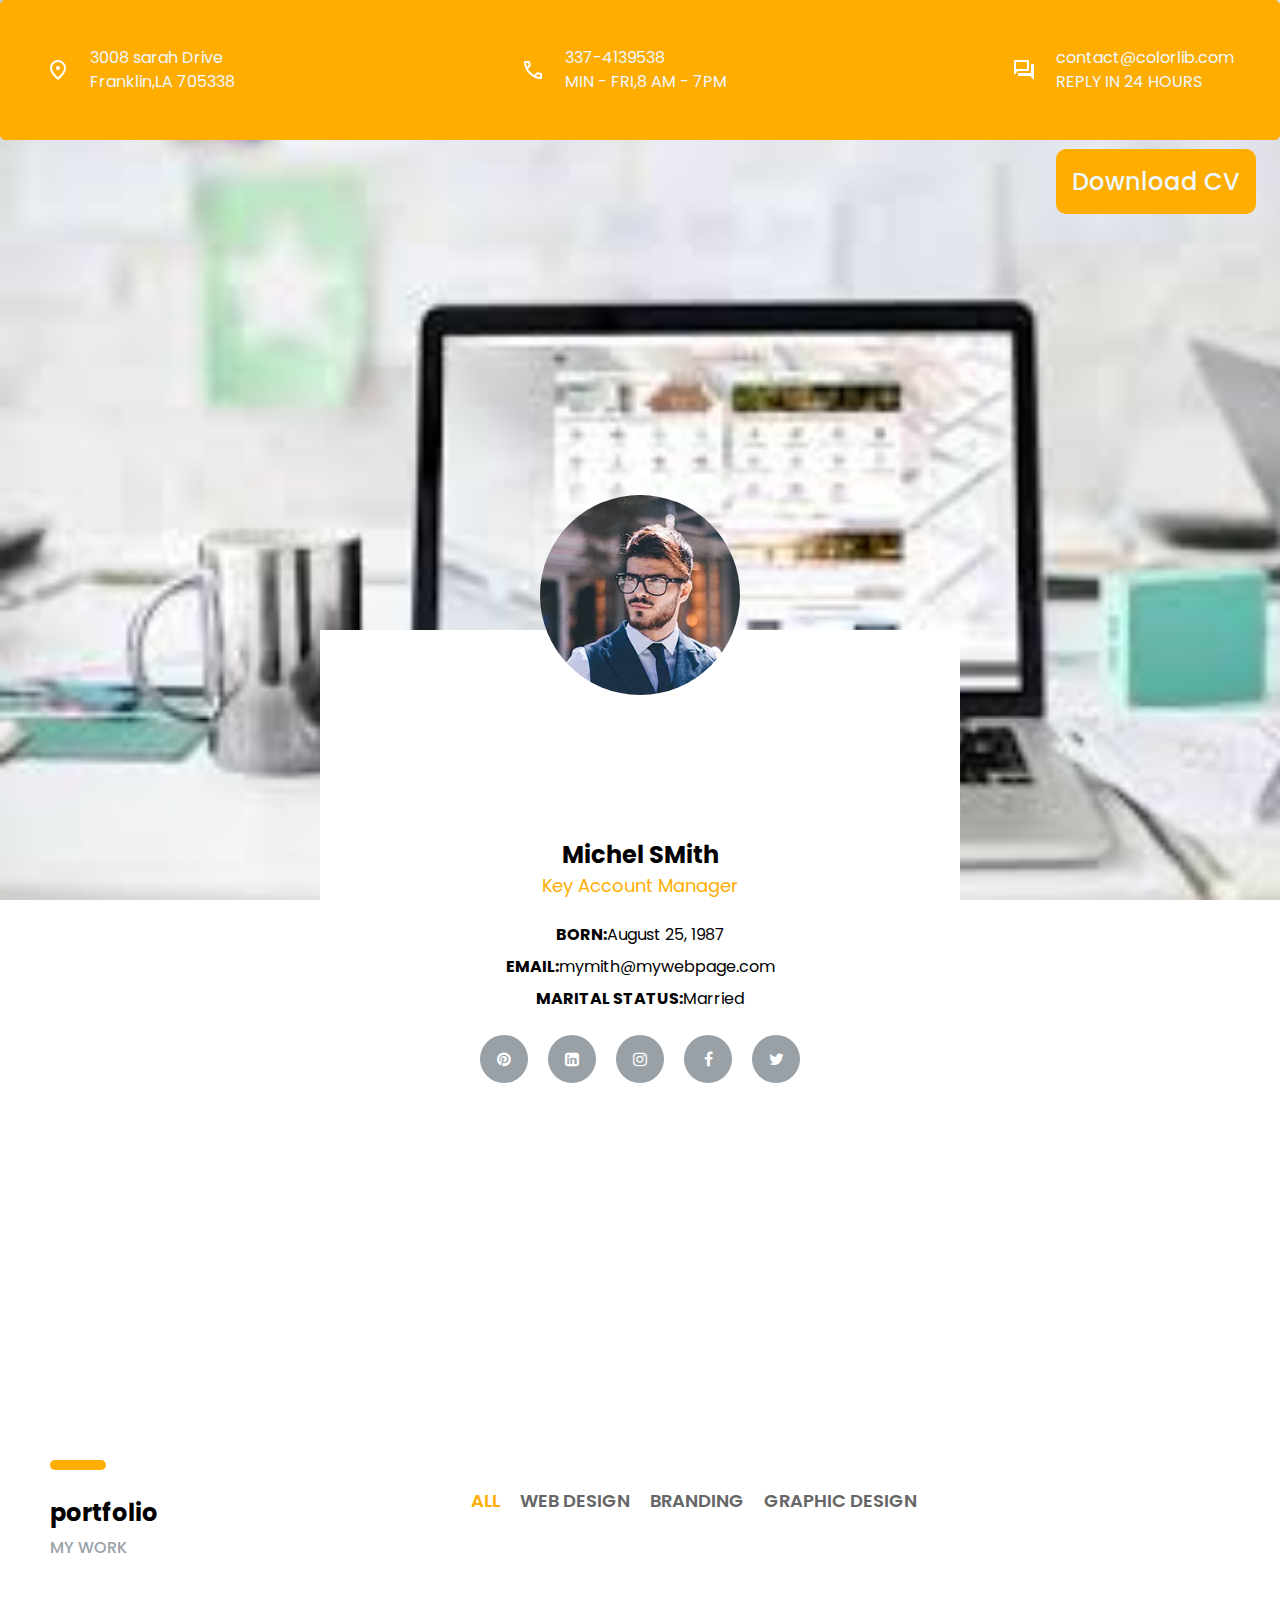
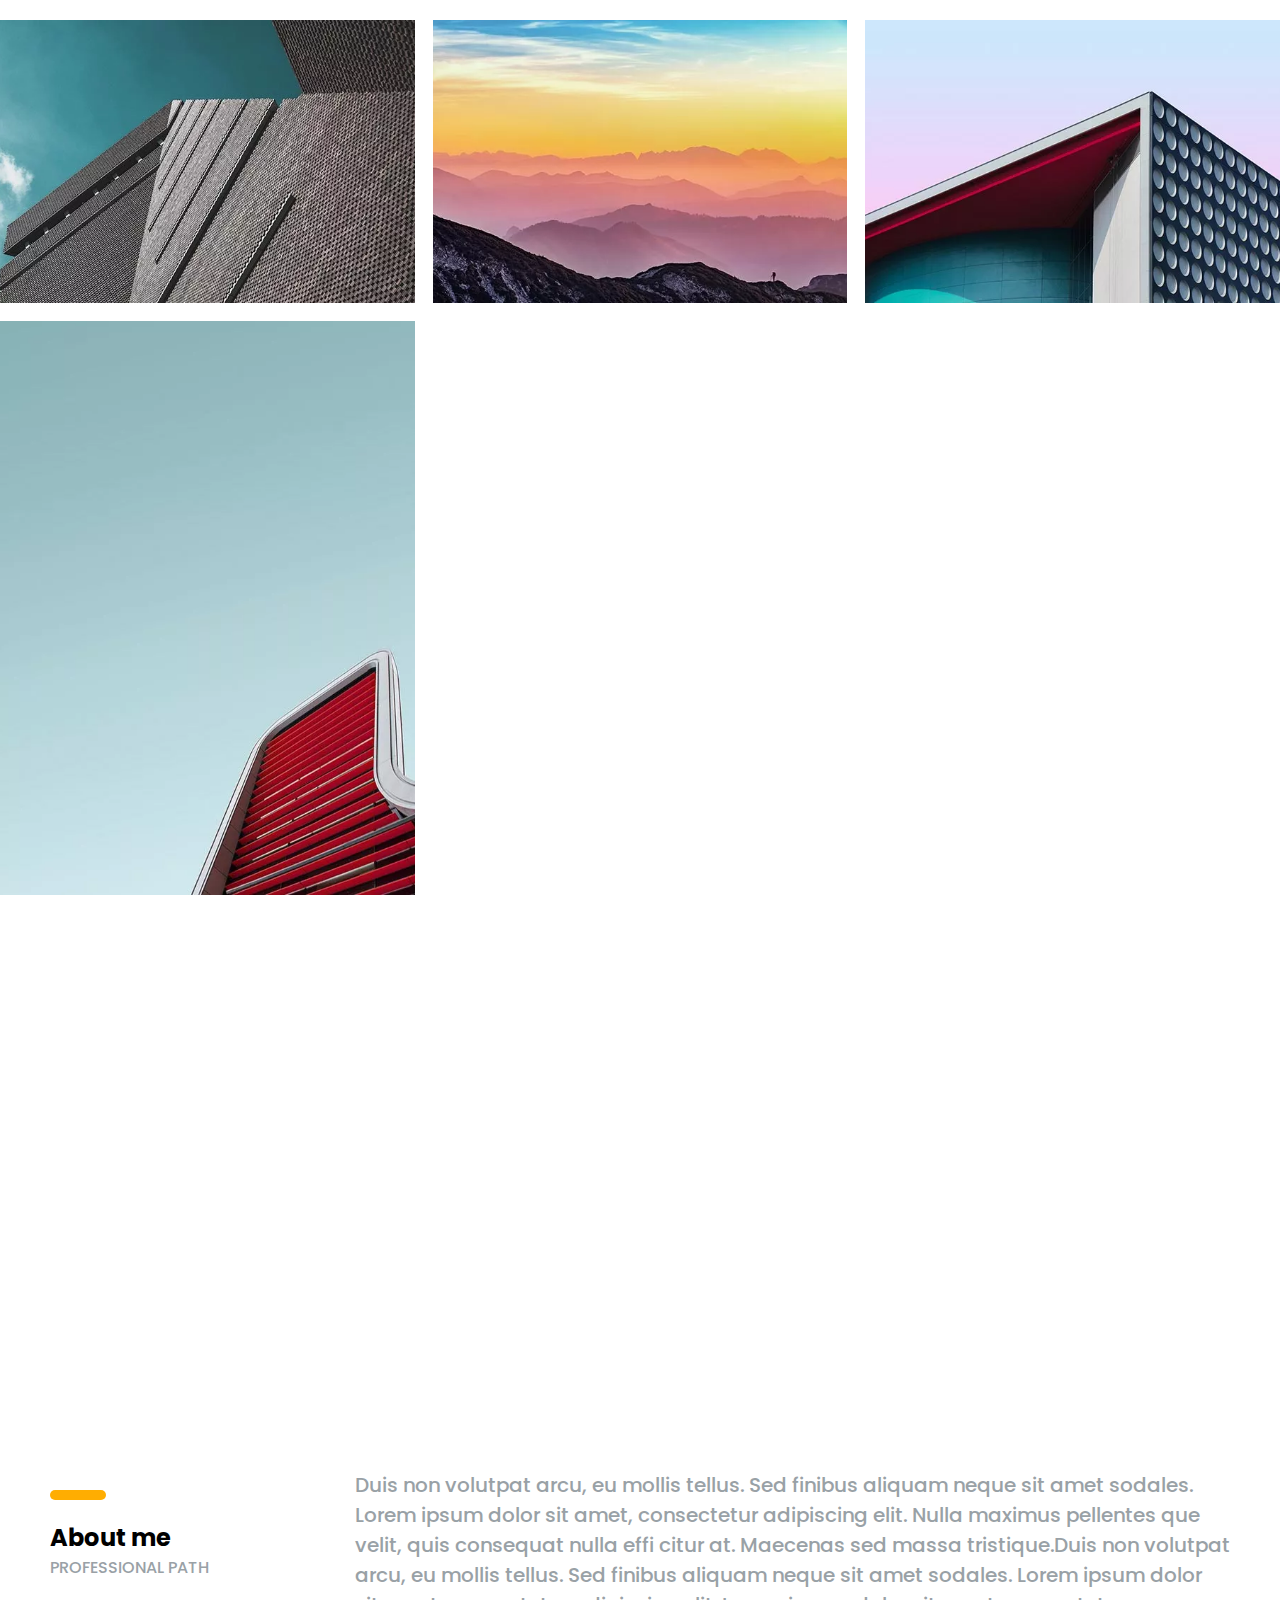
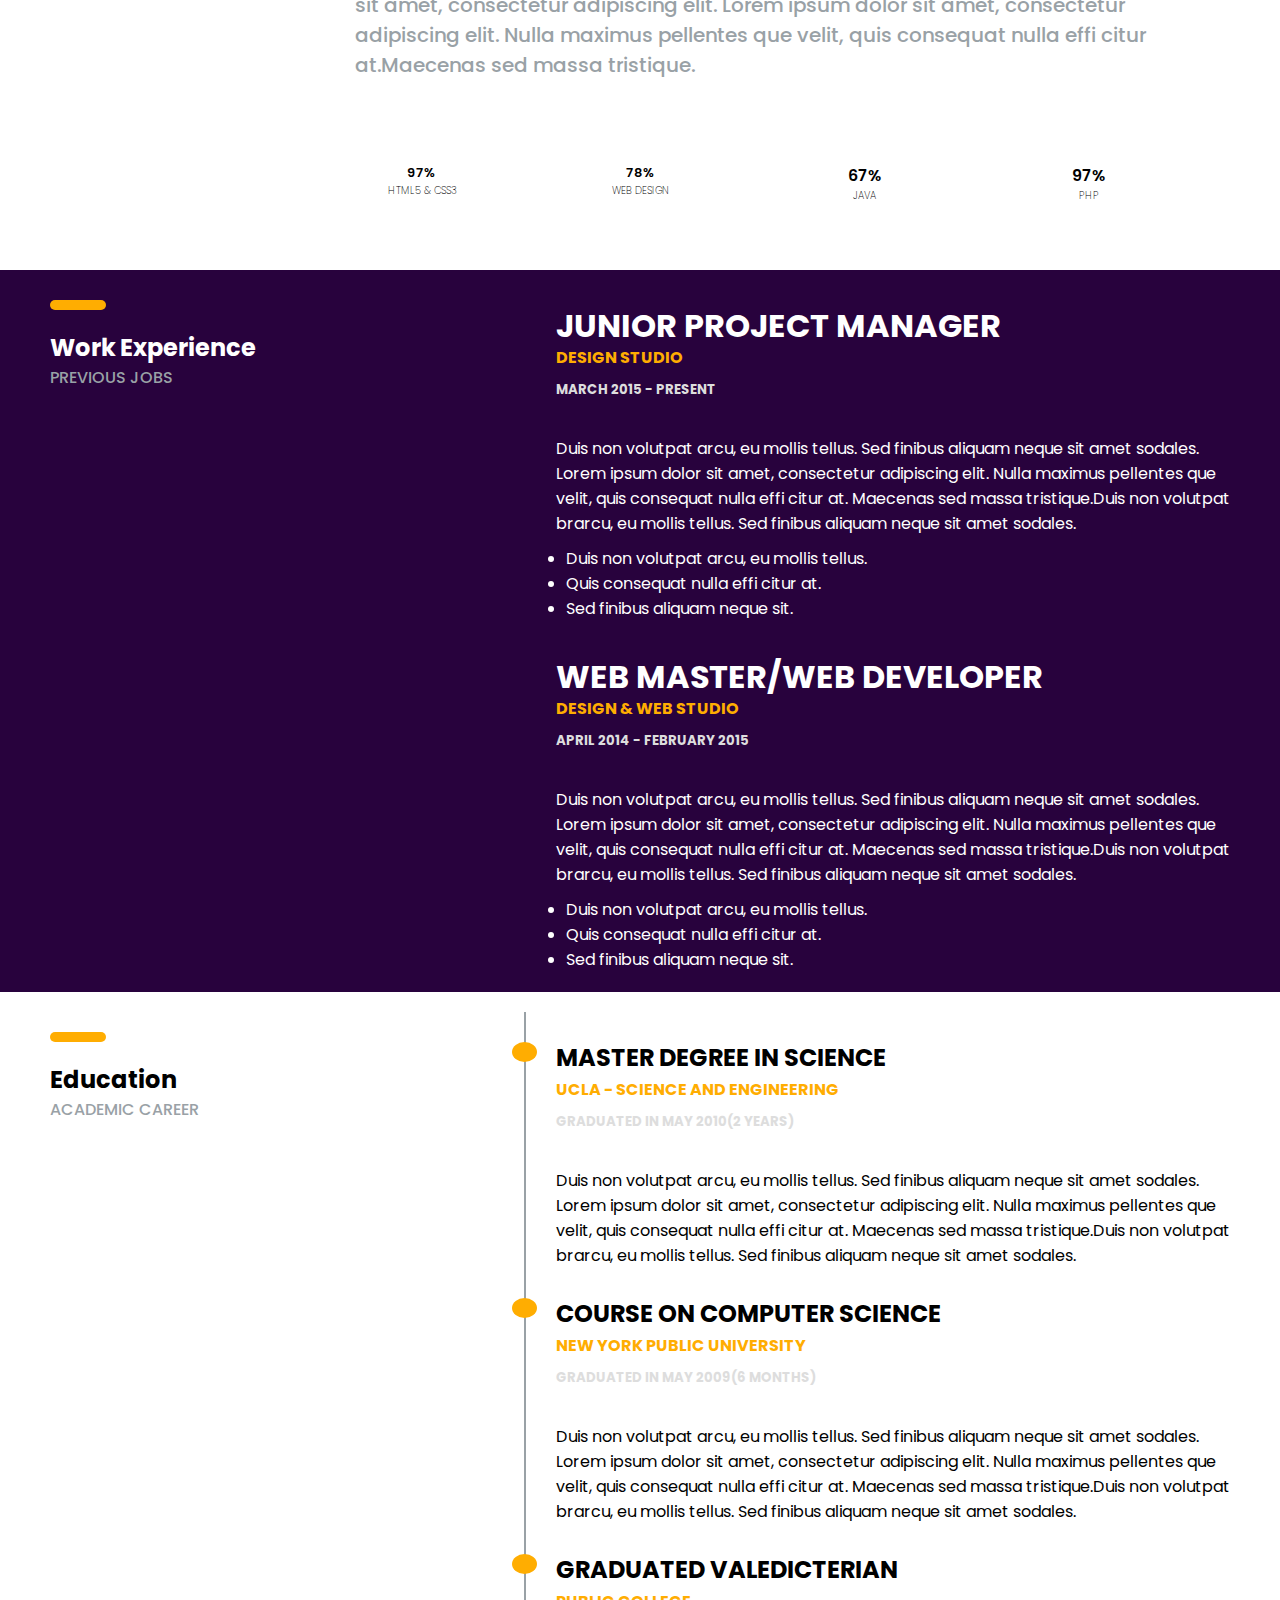
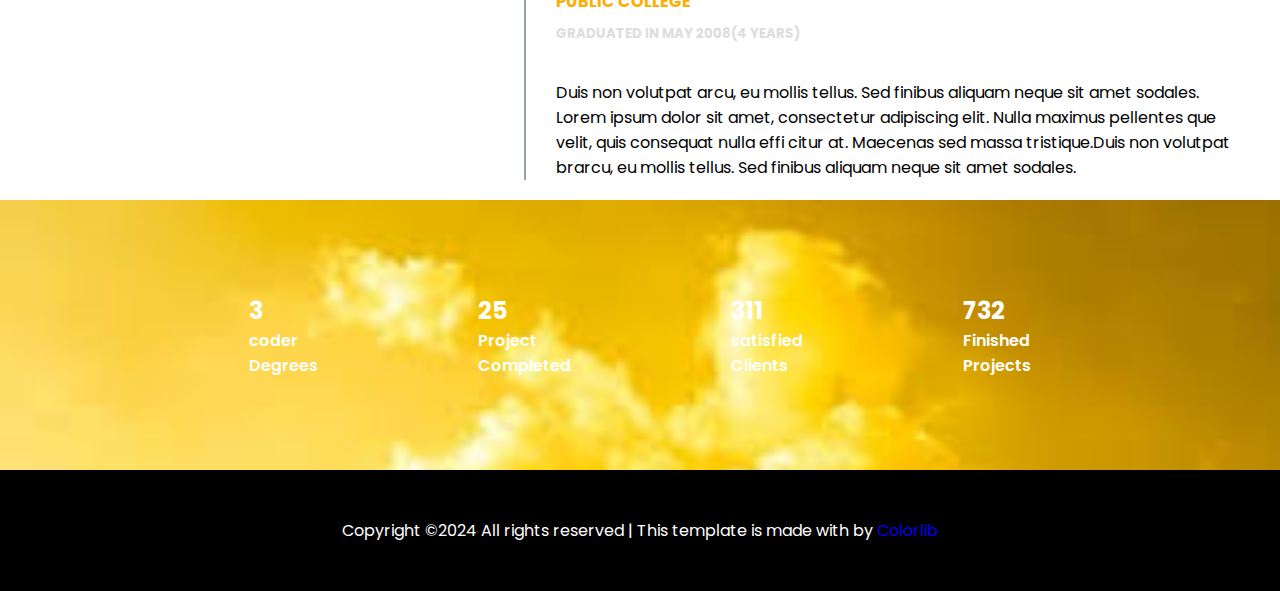
<file: design.html>
<!DOCTYPE html>
<html lang="en">
<head>
    <meta charset="UTF-8">
    <meta name="viewport" content="width=device-width, initial-scale=1.0">
    <title>portfolio</title>
    <link rel="stylesheet" href="style.css">
    <link rel="stylesheet" href="https://cdnjs.cloudflare.com/ajax/libs/font-awesome/4.7.0/css/font-awesome.min.css">
    <style>
        @import url('https://fonts.googleapis.com/css2?family=Poppins:ital,wght@0,100;0,200;0,300;0,400;0,500;0,600;0,700;0,800;0,900;1,100;1,200;1,300;1,400;1,500;1,600;1,700;1,800;1,900&display=swap');
        </style>
</head>
<body>
    <header>
        <div class="header-content">
            <div class="right">
                <svg xmlns="http://www.w3.org/2000/svg" height="24px" viewBox="0 -960 960 960" width="24px" fill="#FFFFFF"><path d="M480-480q33 0 56.5-23.5T560-560q0-33-23.5-56.5T480-640q-33 0-56.5 23.5T400-560q0 33 23.5 56.5T480-480Zm0 294q122-112 181-203.5T720-552q0-109-69.5-178.5T480-800q-101 0-170.5 69.5T240-552q0 71 59 162.5T480-186Zm0 106Q319-217 239.5-334.5T160-552q0-150 96.5-239T480-880q127 0 223.5 89T800-552q0 100-79.5 217.5T480-80Zm0-480Z"/></svg>
                <div class="adress">
                    <p>3008 sarah Drive</p>
                    <p>Franklin,LA 705338</p>
                </div>
            </div>
            <div class="middle">
                <svg xmlns="http://www.w3.org/2000/svg" height="24px" viewBox="0 -960 960 960" width="24px" fill="#FFFFFF"><path d="M798-120q-125 0-247-54.5T329-329Q229-429 174.5-551T120-798q0-18 12-30t30-12h162q14 0 25 9.5t13 22.5l26 140q2 16-1 27t-11 19l-97 98q20 37 47.5 71.5T387-386q31 31 65 57.5t72 48.5l94-94q9-9 23.5-13.5T670-390l138 28q14 4 23 14.5t9 23.5v162q0 18-12 30t-30 12ZM241-600l66-66-17-94h-89q5 41 14 81t26 79Zm358 358q39 17 79.5 27t81.5 13v-88l-94-19-67 67ZM241-600Zm358 358Z"/></svg>
                <div class="contact">
                    <p>337-4139538</p>
                    <p>MIN - FRI,8 AM - 7PM</p>
                </div>
            </div>
            <div class="left">
                <svg xmlns="http://www.w3.org/2000/svg" height="24px" viewBox="0 -960 960 960" width="24px" fill="#FFFFFF"><path d="M280-240q-17 0-28.5-11.5T240-280v-80h520v-360h80q17 0 28.5 11.5T880-680v600L720-240H280ZM80-280v-560q0-17 11.5-28.5T120-880h520q17 0 28.5 11.5T680-840v360q0 17-11.5 28.5T640-440H240L80-280Zm520-240v-280H160v280h440Zm-440 0v-280 280Z"/></svg>
                <div class="left-infos">
                    <p> contact@colorlib.com</p>
                    <p>REPLY IN 24 HOURS</p>

                </div>
            </div>
            </div>
            <div class="cv-dowload">
            <a href="#">Download CV</a>
        </div>
       
    </header>
    <main>
        <section class="introduction">
            <div class="content-profil">
                <div class="profil">
                    <img src="profile-1-250x250.jpg.webp" alt="photo de profil" class="img">
                    <div class="profil-infos">
                        <h2 class="profil-name">Michel SMith</h2>
                        <p class="profil-work">Key Account Manager</p>
                    </div>
                    
                    <div class="profil-self">
                      <div class="personal-infos">
                        <p><b>BORN:</b>August 25, 1987</p>
                        <p><b>EMAIL:</b>mymith@mywebpage.com</p>
                        <p><b>MARITAL STATUS:</b>Married</p>
                      </div>
    
                      <div class="social-side">
                        <a href="#"><i class="fa fa-pinterest"></i></a>
                        <a href=""> <i class="fa fa-linkedin-square"></i></a>
                        <a href=""><i class="fa fa-instagram"></i></a>
                        <a href=""><i class="fa fa-facebook-f"></i></a>
                        <a href=""><i class="fa fa-twitter"></i></a>
                      </div>
                    </div>
                </div>
            </div>
        </section>
        <section class="portfolio">
            <div class="portfolio-infos">
            <div class="right-word">
                <div class="tire-orange"></div>
                <h2>portfolio</h2>
                <p class="mywork">MY WORK</p>
            </div>
            <ul>
                <li><a href="index.html" class="all">ALL</a></li>
                <li><a href="design.html">WEB DESIGN</a></li>
                <li><a href="branding.html">BRANDING</a></li>
                <li><a href="graphic.html">GRAPHIC DESIGN</a></li>
            </ul>
        </div>
       
        </section>
        <section class="photo">
            <div class="grid-photo" style="max-height: 160vh;">
                <div class="items item-001">
                    <img src="portfolio-1.jpg (1).webp" alt="">
                </div>
                <div class="items item-003">
                    <img src="portfolio-3.jpg (1).webp" alt="">
                </div>
                <div class="items item-088">
                    <img src="portfolio-8.jpg (1).webp" alt="">
                </div>
                <div class="items item-009">
                    <img src="portfolio-9.jpg (1).webp" alt="">
                </div>
           
            </div>
        </section>
        <section class="section-about">
            <div class="left-about">
                <div class="tire-orange"></div>
                <h2>About me</h2>
                <p class="mywork">PROFESSIONAL PATH</p>
            </div>
             <div class="text-about">
                <p>Duis non volutpat arcu, eu mollis tellus. Sed finibus
                     aliquam neque sit amet sodales. <br>Lorem ipsum dolor 
                     sit amet, consectetur adipiscing elit. Nulla maximus
                      pellentes que <br> velit, quis consequat nulla effi citur 
                      at. Maecenas sed massa tristique.Duis non volutpat <br> arcu,
                       eu mollis tellus. Sed finibus aliquam neque sit amet sodales.
                        Lorem ipsum dolor <br> sit amet, consectetur adipiscing elit. Lorem
                         ipsum dolor sit amet, consectetur <br> adipiscing elit. Nulla maximus
                          pellentes que velit, quis consequat 
                    nulla effi citur <br> at.Maecenas sed massa tristique.</p>
                    <div class="radial-bars">
                        <div class="radial-bar">
                            <svg x="0px" y="0px" viewbox="0 0 200 200">
                               <circle class="progress-bar" cx="100" cy="100" r="80"></circle>
                               <circle class="path path-1" cx="100" cy="100" r="80"></circle>
                            </svg>
                            <div class="pourcentage">
                                97%
                               <div>HTML5 & CSS3</div>
                            </div>
                        </div>
                        <div class="radial-bar">
                            <svg x="0px" y="0px" viewbox="0 0 200 200">
                               <circle class="progress-bar" cx="100" cy="100" r="80"></circle>
                               <circle class="path path-1" cx="100" cy="100" r="80"></circle>
                            </svg>
                            <div class="pourcentage">78%
                                <div>WEB DESIGN</div>
                            </div>
                        </div>
                        <div class="radial-bar">
                            <svg x="0px" y="0px" viewbox="0 0 200 200">
                               <circle class="progress-bar" cx="100" cy="100" r="80"></circle>
                               <circle class="path path-1" cx="100" cy="100" r="80"></circle>
                            </svg>
                            <div class="level">67%
                                <div>JAVA</div>
                            </div>
                        </div>
                        <div class="radial-bar">
                            <svg x="0px" y="0px" viewbox="0 0 200 200">
                               <circle class="progress-bar" cx="100" cy="100" r="80"></circle>
                               <circle class="path path-1" cx="100" cy="100" r="80"></circle>
                            </svg>
                            <div class="level">97%
                                <div>PHP</div>
                            </div>
                        </div>
                    </div>
             </div>
        </section>
        <section class="experience">
            <div class="left-experience">
                <div class="tire-orange"></div>
                <h2>Work Experience</h2>
                 <p class="mywork">PREVIOUS JOBS</p>
            </div>
            <div class="project">
                <div class="partie-1">
                    <div class="titres">
                        <h1>JUNIOR PROJECT MANAGER</h1>
                        <h4>DESIGN STUDIO</h4>
                        <h5>MARCH 2015 - PRESENT</h5>
                    </div>
                   
                <p>Duis non volutpat arcu, eu mollis tellus. Sed finibus aliquam
                     neque sit amet sodales. <br>Lorem ipsum dolor sit amet, consectetur 
                    adipiscing elit.
                      Nulla maximus pellentes que <br>velit, quis 
                      consequat nulla effi citur at. Maecenas sed massa 
                    tristique.Duis non volutpat <br>brarcu, eu mollis tellus. Sed 
                    finibus aliquam neque sit amet sodales.</p>
                    <ul>
                        <li>Duis non volutpat arcu, eu mollis tellus.</li>
                        <li>Quis consequat nulla effi citur at.</li>
                        <li>Sed finibus aliquam neque sit.</li>
                    </ul>
                </div>
                <div class="partie-2">
                    <div class="titres">
                        <h1>WEB MASTER/WEB DEVELOPER</h1>
                        <h4>DESIGN & WEB STUDIO</h4>
                        <h5>APRIL 2014 - FEBRUARY 2015</h5>
                    </div>
                    
                    <p>Duis non volutpat arcu, eu mollis tellus. Sed finibus aliquam
                        neque sit amet sodales. <br>Lorem ipsum dolor sit amet, consectetur 
                       adipiscing elit.
                         Nulla maximus pellentes que <br>velit, quis 
                         consequat nulla effi citur at. Maecenas sed massa 
                       tristique.Duis non volutpat <br>brarcu, eu mollis tellus. Sed 
                       finibus aliquam neque sit amet sodales.</p>
                       <ul>
                           <li>Duis non volutpat arcu, eu mollis tellus.</li>
                           <li>Quis consequat nulla effi citur at.</li>
                           <li>Sed finibus aliquam neque sit.</li>
                       </ul>
                </div>
                
            </div>
        </section>
        <section class="education">
            <div class="left-side">
                <div class="tire-orange"></div>
                <h2>Education</h2>
                <p class="mywork">ACADEMIC CAREER</p>
            </div>
            <div class="infos-education">
                
                <div class="master">
                    <div class="titres">
                        <h2>MASTER DEGREE IN SCIENCE</h2>
                        <h4>UCLA - SCIENCE AND ENGINEERING</h4>
                        <h5>GRADUATED IN MAY 2010(2 YEARS)</h5>
                    </div>

                <p>Duis non volutpat arcu, eu mollis tellus. Sed finibus aliquam
                    neque sit amet sodales. <br>Lorem ipsum dolor sit amet, consectetur 
                   adipiscing elit.
                     Nulla maximus pellentes que <br>velit, quis 
                     consequat nulla effi citur at. Maecenas sed massa 
                   tristique.Duis non volutpat <br>brarcu, eu mollis tellus. Sed 
                   finibus aliquam neque sit amet sodales.</p>
            </div>
            <div class="course">
                <div class="titres">
                    <h2>COURSE ON COMPUTER SCIENCE</h2>
                    <h4>NEW YORK PUBLIC UNIVERSITY</h4>
                    <h5>GRADUATED IN MAY 2009(6 MONTHS)</h5>
                </div>

                <p>Duis non volutpat arcu, eu mollis tellus. Sed finibus aliquam
                    neque sit amet sodales. <br>Lorem ipsum dolor sit amet, consectetur 
                   adipiscing elit.
                     Nulla maximus pellentes que <br>velit, quis 
                     consequat nulla effi citur at. Maecenas sed massa 
                   tristique.Duis non volutpat <br>brarcu, eu mollis tellus. Sed 
                   finibus aliquam neque sit amet sodales.</p>
            </div>
            <div class="graduted">
                <div class="titres">
                    <h2>GRADUATED VALEDICTERIAN</h2>
                    <h4>PUBLIC COLLEGE</h4>
                    <h5>GRADUATED IN MAY 2008(4 YEARS)</h5>
                </div>
                
                <p>Duis non volutpat arcu, eu mollis tellus. Sed finibus aliquam
                    neque sit amet sodales. <br>Lorem ipsum dolor sit amet, consectetur 
                   adipiscing elit.
                     Nulla maximus pellentes que <br>velit, quis 
                     consequat nulla effi citur at. Maecenas sed massa 
                   tristique.Duis non volutpat <br>brarcu, eu mollis tellus. Sed 
                   finibus aliquam neque sit amet sodales.</p>
            </div>
            </div> 
        </section>
    </main>
    <footer>
        <div class="footer-content">
            <div class="project-infos">
                <h2>3</h2>
                <div class="inside-infos">
                    <span>coder</span>
                    <span>Degrees</span>
                </div>
            </div>
            <div class="project-infos">
                <h2>25</h2>
             <div class="inside-infos">
                <span>Project</span>
                <span>Completed</span>
             </div>
            </div>
            <div class="project-infos">
                <h2>311</h2>
             <div class="inside-infos">
                <span>satisfied</span>
                <span>Clients</span>
             </div>
            </div>
            <div class="project-infos">
                <h2>732</h2>
                <div class="inside-infos">
                    <span>Finished</span>
                    <span>Projects</span>
                </div>
            </div>
        </div>
    </footer>
    <p class="fin">Copyright ©2024 All rights reserved | This template is made with  by <a href="#">Colorlib</a></p>
</body>
</html>
</file>
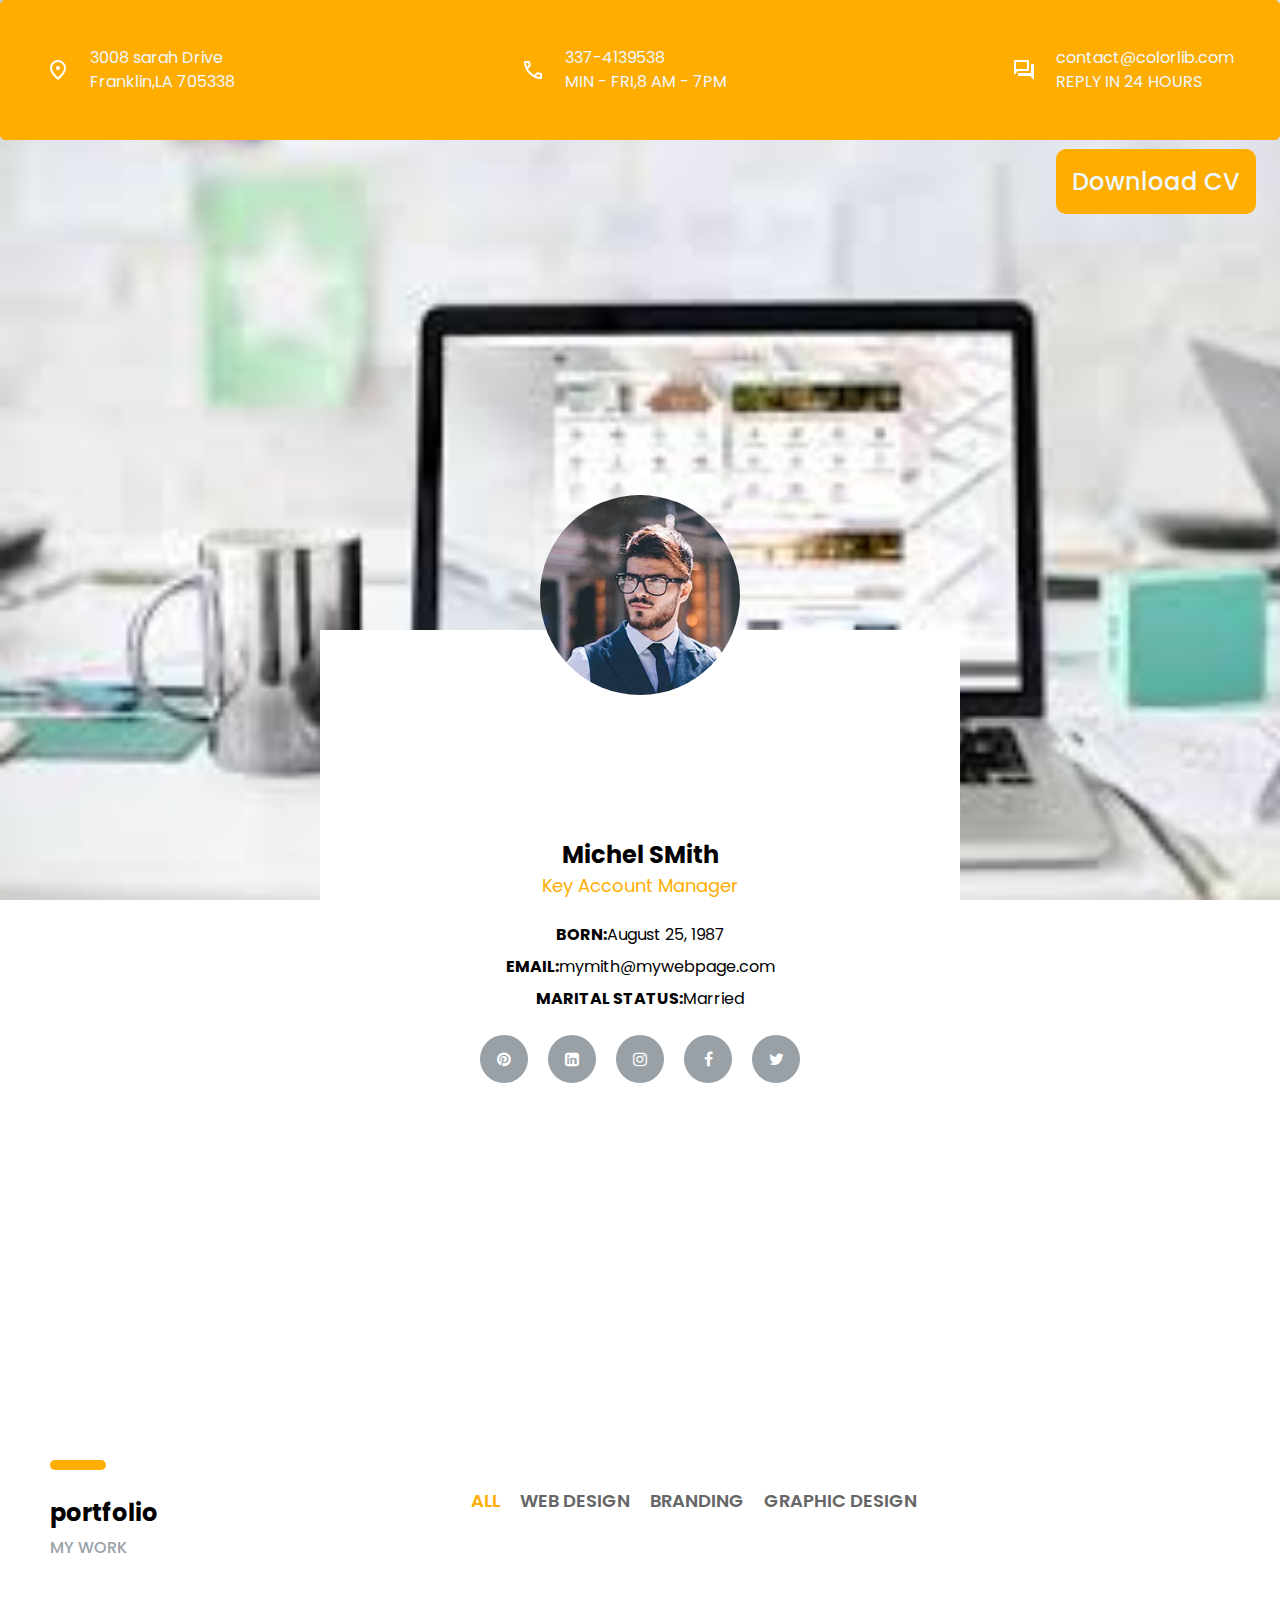
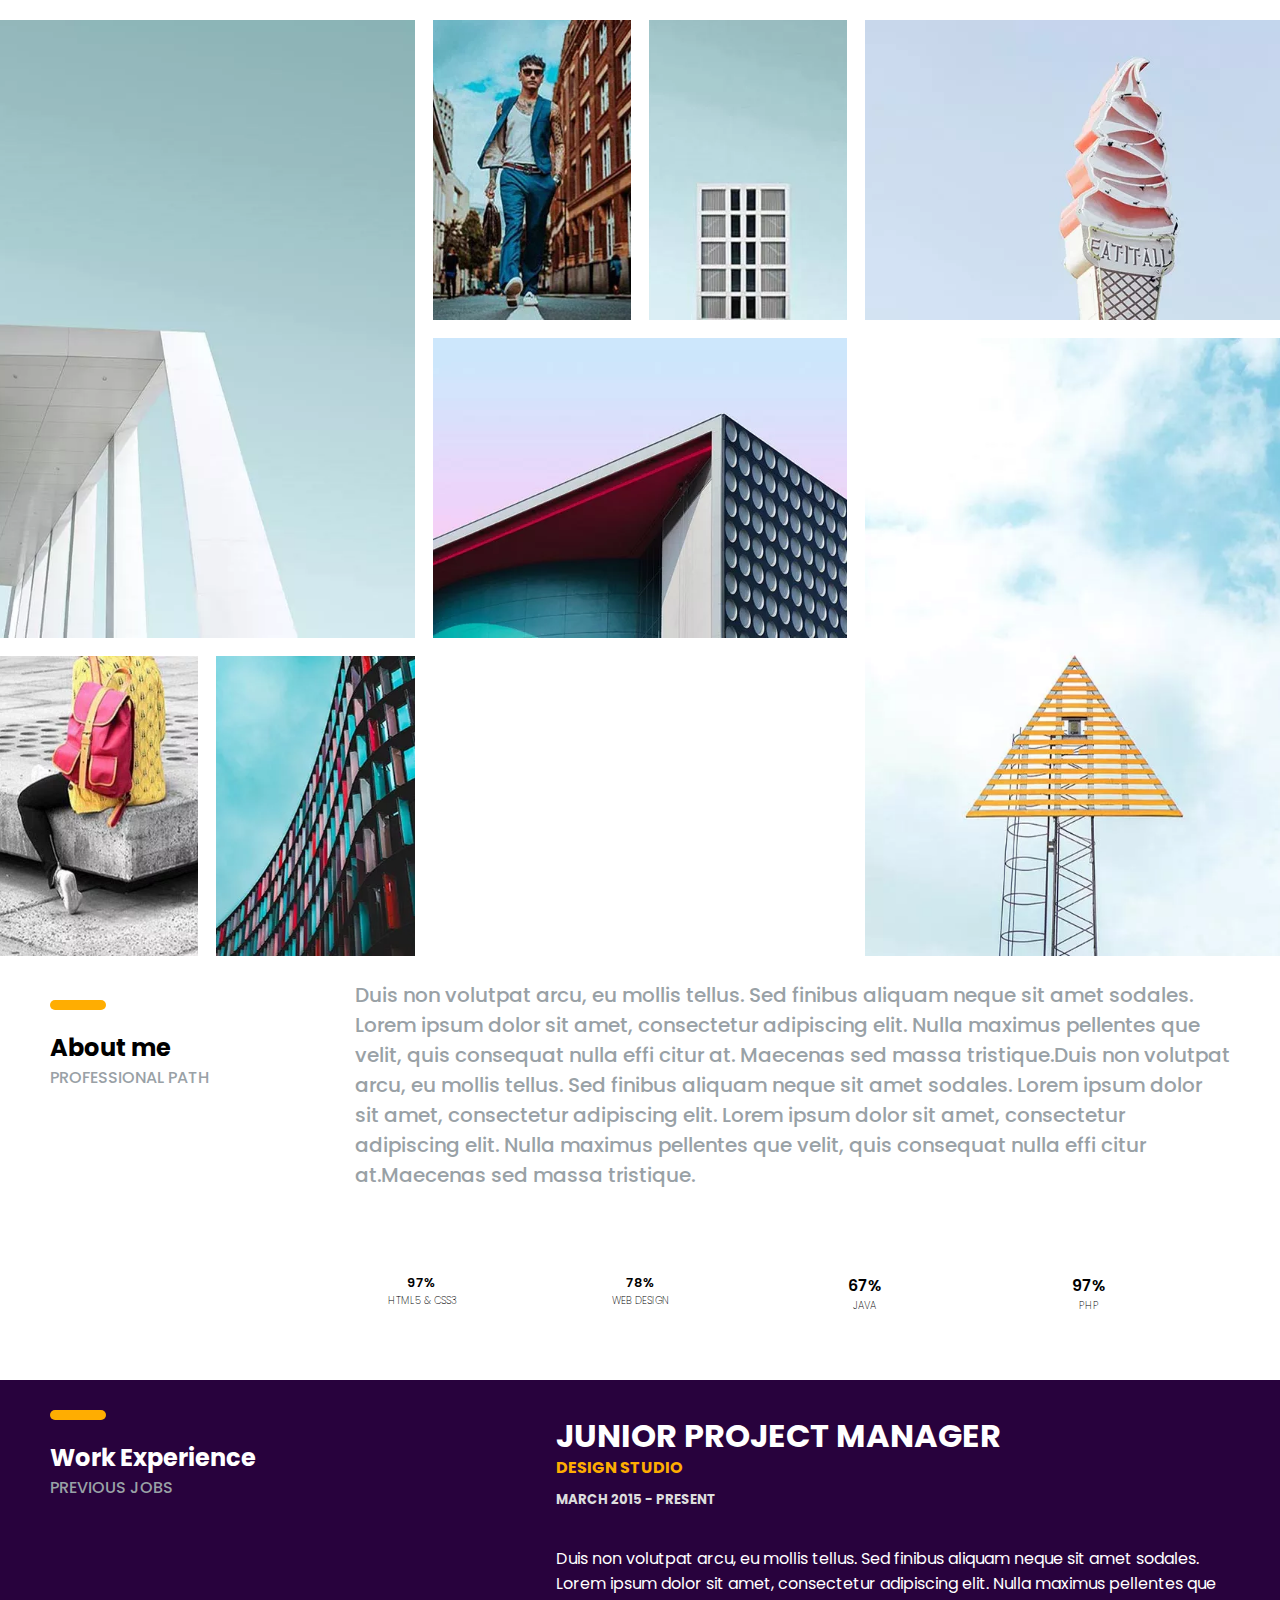
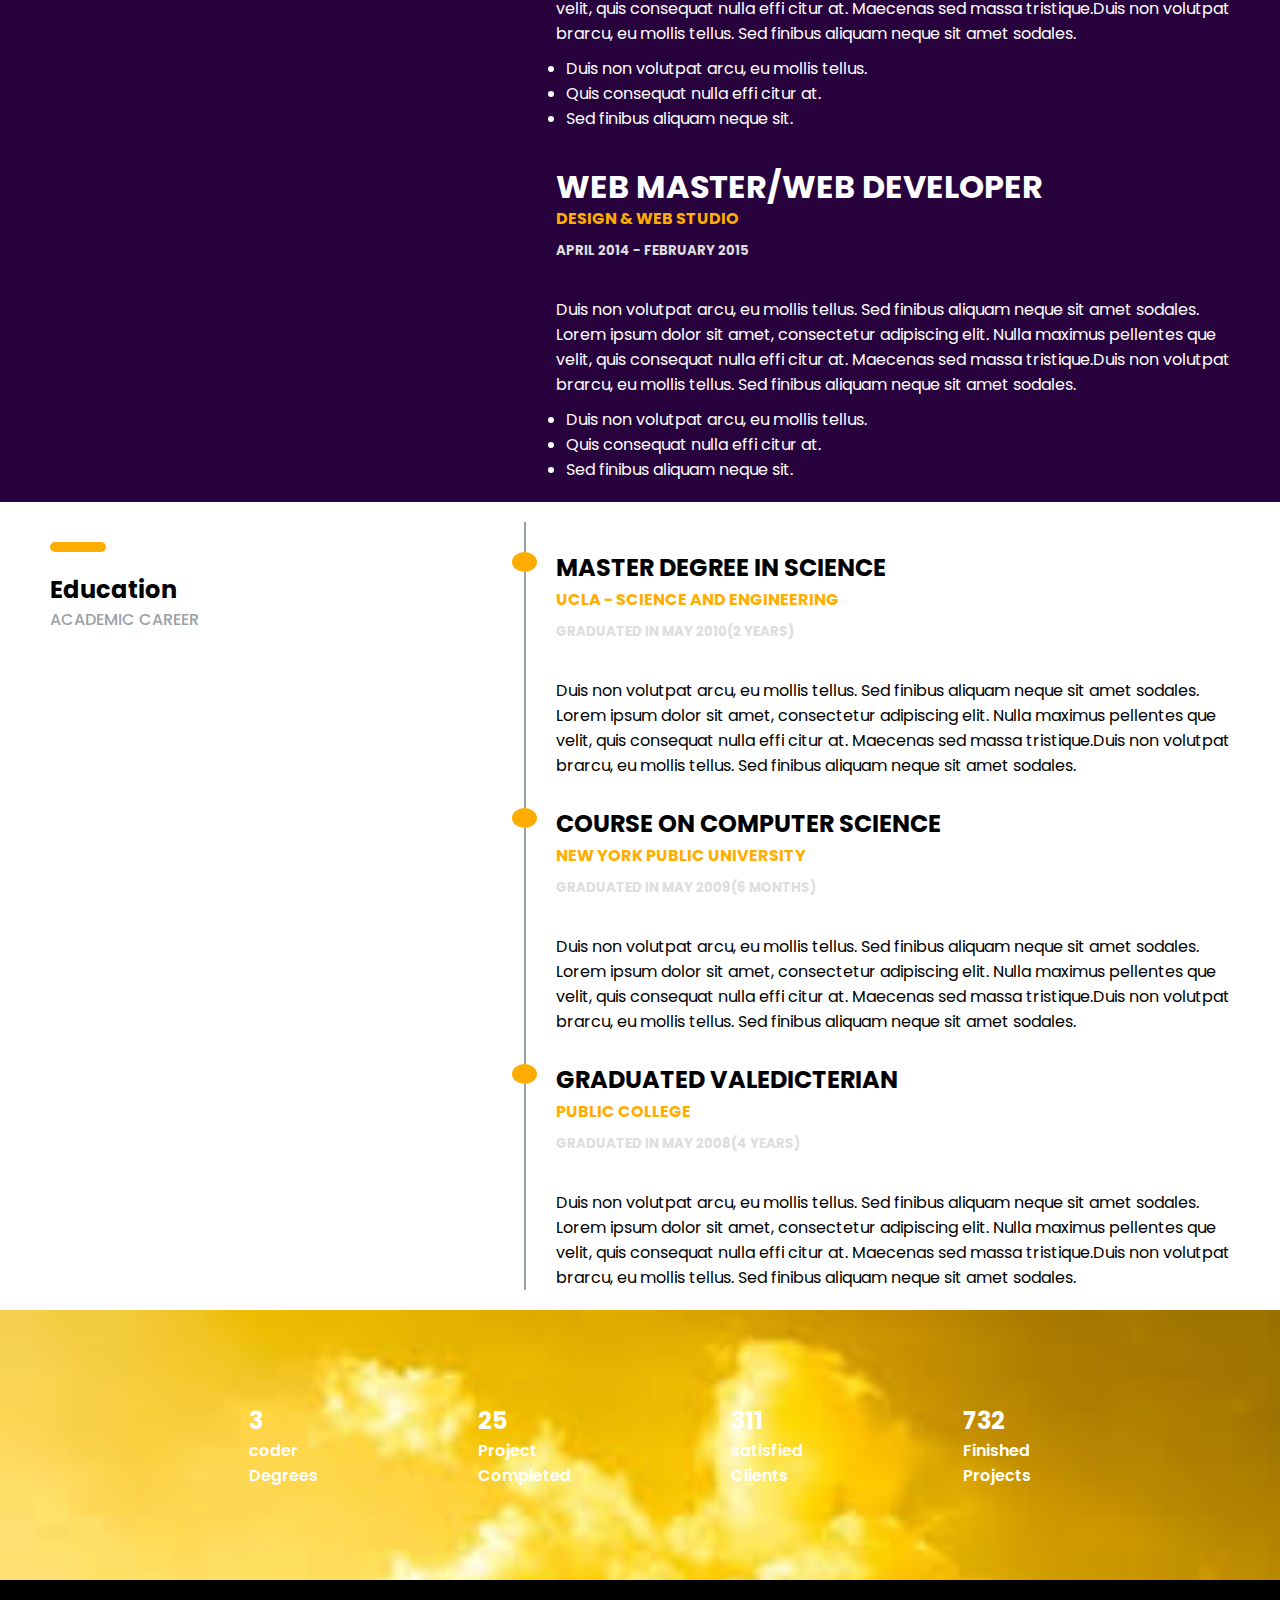
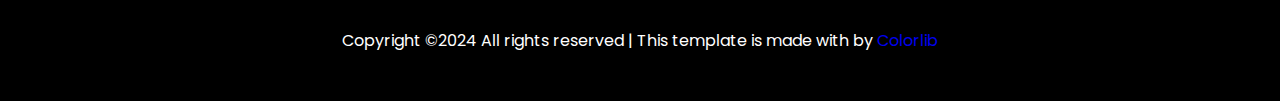
<file: graphic.html>
<!DOCTYPE html>
<html lang="en">
<head>
    <meta charset="UTF-8">
    <meta name="viewport" content="width=device-width, initial-scale=1.0">
    <title>portfolio</title>
    <link rel="stylesheet" href="style.css">
    <link rel="stylesheet" href="https://cdnjs.cloudflare.com/ajax/libs/font-awesome/4.7.0/css/font-awesome.min.css">
    <style>
        @import url('https://fonts.googleapis.com/css2?family=Poppins:ital,wght@0,100;0,200;0,300;0,400;0,500;0,600;0,700;0,800;0,900;1,100;1,200;1,300;1,400;1,500;1,600;1,700;1,800;1,900&display=swap');
        </style>
</head>
<body>
    <header>
        <div class="header-content">
            <div class="right">
                <svg xmlns="http://www.w3.org/2000/svg" height="24px" viewBox="0 -960 960 960" width="24px" fill="#FFFFFF"><path d="M480-480q33 0 56.5-23.5T560-560q0-33-23.5-56.5T480-640q-33 0-56.5 23.5T400-560q0 33 23.5 56.5T480-480Zm0 294q122-112 181-203.5T720-552q0-109-69.5-178.5T480-800q-101 0-170.5 69.5T240-552q0 71 59 162.5T480-186Zm0 106Q319-217 239.5-334.5T160-552q0-150 96.5-239T480-880q127 0 223.5 89T800-552q0 100-79.5 217.5T480-80Zm0-480Z"/></svg>
                <div class="adress">
                    <p>3008 sarah Drive</p>
                    <p>Franklin,LA 705338</p>
                </div>
            </div>
            <div class="middle">
                <svg xmlns="http://www.w3.org/2000/svg" height="24px" viewBox="0 -960 960 960" width="24px" fill="#FFFFFF"><path d="M798-120q-125 0-247-54.5T329-329Q229-429 174.5-551T120-798q0-18 12-30t30-12h162q14 0 25 9.5t13 22.5l26 140q2 16-1 27t-11 19l-97 98q20 37 47.5 71.5T387-386q31 31 65 57.5t72 48.5l94-94q9-9 23.5-13.5T670-390l138 28q14 4 23 14.5t9 23.5v162q0 18-12 30t-30 12ZM241-600l66-66-17-94h-89q5 41 14 81t26 79Zm358 358q39 17 79.5 27t81.5 13v-88l-94-19-67 67ZM241-600Zm358 358Z"/></svg>
                <div class="contact">
                    <p>337-4139538</p>
                    <p>MIN - FRI,8 AM - 7PM</p>
                </div>
            </div>
            <div class="left">
                <svg xmlns="http://www.w3.org/2000/svg" height="24px" viewBox="0 -960 960 960" width="24px" fill="#FFFFFF"><path d="M280-240q-17 0-28.5-11.5T240-280v-80h520v-360h80q17 0 28.5 11.5T880-680v600L720-240H280ZM80-280v-560q0-17 11.5-28.5T120-880h520q17 0 28.5 11.5T680-840v360q0 17-11.5 28.5T640-440H240L80-280Zm520-240v-280H160v280h440Zm-440 0v-280 280Z"/></svg>
                <div class="left-infos">
                    <p> contact@colorlib.com</p>
                    <p>REPLY IN 24 HOURS</p>

                </div>
            </div>
            </div>
            <div class="cv-dowload">
            <a href="#">Download CV</a>
        </div>
       
    </header>
    <main>
        <section class="introduction">
            <div class="content-profil">
                <div class="profil">
                    <img src="profile-1-250x250.jpg.webp" alt="photo de profil" class="img">
                    <div class="profil-infos">
                        <h2 class="profil-name">Michel SMith</h2>
                        <p class="profil-work">Key Account Manager</p>
                    </div>
                    
                    <div class="profil-self">
                      <div class="personal-infos">
                        <p><b>BORN:</b>August 25, 1987</p>
                        <p><b>EMAIL:</b>mymith@mywebpage.com</p>
                        <p><b>MARITAL STATUS:</b>Married</p>
                      </div>
    
                      <div class="social-side">
                        <a href="#"><i class="fa fa-pinterest"></i></a>
                        <a href=""> <i class="fa fa-linkedin-square"></i></a>
                        <a href=""><i class="fa fa-instagram"></i></a>
                        <a href=""><i class="fa fa-facebook-f"></i></a>
                        <a href=""><i class="fa fa-twitter"></i></a>
                      </div>
                    </div>
                </div>
            </div>
        </section>
        <section class="portfolio">
            <div class="portfolio-infos">
            <div class="right-word">
                <div class="tire-orange"></div>
                <h2>portfolio</h2>
                <p class="mywork">MY WORK</p>
            </div>
            <ul>
                <li><a href="index.html" class="all">ALL</a></li>
                <li><a href="design.html">WEB DESIGN</a></li>
                <li><a href="branding.html">BRANDING</a></li>
                <li><a href="graphic.html">GRAPHIC DESIGN</a></li>
            </ul>
        </div>
       
        </section>
        <section class="photo">
            <div class="grid-photo" style="grid-template-rows: repeat(4,300px);
            grid-template-columns: repeat(3,1fr); max-height: 950px;">
                <div class="items item-01-2" style="grid-row: 1/3;">
                    <img src="portfolio-2.jpg (1).webp" alt="">
                </div>
                <div class="mini-galeriee" style="display: grid; grid-template-columns: 1fr 1fr;gap: 2vh;">
                    <div class="items item-4">
                        <img src="portfolio-4.jpg.webp" alt="">
                        </div>
                        <div class="items item-5">
                            <img src="portfolio-5.jpg (1).webp" alt="">
                        </div>
                 </div>

                <div class="items item-0-6" style="">
                    <img src="portfolio-6.jpg (1).webp" alt="">
                </div>
               
                <div class="items item8">
                    <img src="portfolio-8.jpg (1).webp" alt="">
                </div>
                <div class="items item-0-7" style="grid-row: 2/4;grid-column: 3/3; ">
                    <img src="portfolio-7.jpg (1).webp" alt="">
                </div>
                <div class="mini-galeris" style="display: grid; grid-template-columns: 1fr 1fr;gap: 2vh;">
                    <div class="items item-10">
                        <img src="portfolio-10.jpg (1).webp" alt="">
                    </div>
                    <div class="items item-11">
                        <img src="portfolio-11.jpg (1).webp" alt="">
                    </div>

                </div>
            </div>
        </section>
        <section class="section-about">
            <div class="left-about">
                <div class="tire-orange"></div>
                <h2>About me</h2>
                <p class="mywork">PROFESSIONAL PATH</p>
            </div>
             <div class="text-about">
                <p>Duis non volutpat arcu, eu mollis tellus. Sed finibus
                     aliquam neque sit amet sodales. <br>Lorem ipsum dolor 
                     sit amet, consectetur adipiscing elit. Nulla maximus
                      pellentes que <br> velit, quis consequat nulla effi citur 
                      at. Maecenas sed massa tristique.Duis non volutpat <br> arcu,
                       eu mollis tellus. Sed finibus aliquam neque sit amet sodales.
                        Lorem ipsum dolor <br> sit amet, consectetur adipiscing elit. Lorem
                         ipsum dolor sit amet, consectetur <br> adipiscing elit. Nulla maximus
                          pellentes que velit, quis consequat 
                    nulla effi citur <br> at.Maecenas sed massa tristique.</p>
                    <div class="radial-bars">
                        <div class="radial-bar">
                            <svg x="0px" y="0px" viewbox="0 0 200 200">
                               <circle class="progress-bar" cx="100" cy="100" r="80"></circle>
                               <circle class="path path-1" cx="100" cy="100" r="80"></circle>
                            </svg>
                            <div class="pourcentage">
                                97%
                               <div>HTML5 & CSS3</div>
                            </div>
                        </div>
                        <div class="radial-bar">
                            <svg x="0px" y="0px" viewbox="0 0 200 200">
                               <circle class="progress-bar" cx="100" cy="100" r="80"></circle>
                               <circle class="path path-1" cx="100" cy="100" r="80"></circle>
                            </svg>
                            <div class="pourcentage">78%
                                <div>WEB DESIGN</div>
                            </div>
                        </div>
                        <div class="radial-bar">
                            <svg x="0px" y="0px" viewbox="0 0 200 200">
                               <circle class="progress-bar" cx="100" cy="100" r="80"></circle>
                               <circle class="path path-1" cx="100" cy="100" r="80"></circle>
                            </svg>
                            <div class="level">67%
                                <div>JAVA</div>
                            </div>
                        </div>
                        <div class="radial-bar">
                            <svg x="0px" y="0px" viewbox="0 0 200 200">
                               <circle class="progress-bar" cx="100" cy="100" r="80"></circle>
                               <circle class="path path-1" cx="100" cy="100" r="80"></circle>
                            </svg>
                            <div class="level">97%
                                <div>PHP</div>
                            </div>
                        </div>
                    </div>
             </div>
        </section>
        <section class="experience">
            <div class="left-experience">
                <div class="tire-orange"></div>
                <h2>Work Experience</h2>
                 <p class="mywork">PREVIOUS JOBS</p>
            </div>
            <div class="project">
                <div class="partie-1">
                    <div class="titres">
                        <h1>JUNIOR PROJECT MANAGER</h1>
                        <h4>DESIGN STUDIO</h4>
                        <h5>MARCH 2015 - PRESENT</h5>
                    </div>
                   
                <p>Duis non volutpat arcu, eu mollis tellus. Sed finibus aliquam
                     neque sit amet sodales. <br>Lorem ipsum dolor sit amet, consectetur 
                    adipiscing elit.
                      Nulla maximus pellentes que <br>velit, quis 
                      consequat nulla effi citur at. Maecenas sed massa 
                    tristique.Duis non volutpat <br>brarcu, eu mollis tellus. Sed 
                    finibus aliquam neque sit amet sodales.</p>
                    <ul>
                        <li>Duis non volutpat arcu, eu mollis tellus.</li>
                        <li>Quis consequat nulla effi citur at.</li>
                        <li>Sed finibus aliquam neque sit.</li>
                    </ul>
                </div>
                <div class="partie-2">
                    <div class="titres">
                        <h1>WEB MASTER/WEB DEVELOPER</h1>
                        <h4>DESIGN & WEB STUDIO</h4>
                        <h5>APRIL 2014 - FEBRUARY 2015</h5>
                    </div>
                    
                    <p>Duis non volutpat arcu, eu mollis tellus. Sed finibus aliquam
                        neque sit amet sodales. <br>Lorem ipsum dolor sit amet, consectetur 
                       adipiscing elit.
                         Nulla maximus pellentes que <br>velit, quis 
                         consequat nulla effi citur at. Maecenas sed massa 
                       tristique.Duis non volutpat <br>brarcu, eu mollis tellus. Sed 
                       finibus aliquam neque sit amet sodales.</p>
                       <ul>
                           <li>Duis non volutpat arcu, eu mollis tellus.</li>
                           <li>Quis consequat nulla effi citur at.</li>
                           <li>Sed finibus aliquam neque sit.</li>
                       </ul>
                </div>
                
            </div>
        </section>
        <section class="education">
            <div class="left-side">
                <div class="tire-orange"></div>
                <h2>Education</h2>
                <p class="mywork">ACADEMIC CAREER</p>
            </div>
            <div class="infos-education">
                
                <div class="master">
                    <div class="titres">
                        <h2>MASTER DEGREE IN SCIENCE</h2>
                        <h4>UCLA - SCIENCE AND ENGINEERING</h4>
                        <h5>GRADUATED IN MAY 2010(2 YEARS)</h5>
                    </div>

                <p>Duis non volutpat arcu, eu mollis tellus. Sed finibus aliquam
                    neque sit amet sodales. <br>Lorem ipsum dolor sit amet, consectetur 
                   adipiscing elit.
                     Nulla maximus pellentes que <br>velit, quis 
                     consequat nulla effi citur at. Maecenas sed massa 
                   tristique.Duis non volutpat <br>brarcu, eu mollis tellus. Sed 
                   finibus aliquam neque sit amet sodales.</p>
            </div>
            <div class="course">
                <div class="titres">
                    <h2>COURSE ON COMPUTER SCIENCE</h2>
                    <h4>NEW YORK PUBLIC UNIVERSITY</h4>
                    <h5>GRADUATED IN MAY 2009(6 MONTHS)</h5>
                </div>

                <p>Duis non volutpat arcu, eu mollis tellus. Sed finibus aliquam
                    neque sit amet sodales. <br>Lorem ipsum dolor sit amet, consectetur 
                   adipiscing elit.
                     Nulla maximus pellentes que <br>velit, quis 
                     consequat nulla effi citur at. Maecenas sed massa 
                   tristique.Duis non volutpat <br>brarcu, eu mollis tellus. Sed 
                   finibus aliquam neque sit amet sodales.</p>
            </div>
            <div class="graduted">
                <div class="titres">
                    <h2>GRADUATED VALEDICTERIAN</h2>
                    <h4>PUBLIC COLLEGE</h4>
                    <h5>GRADUATED IN MAY 2008(4 YEARS)</h5>
                </div>
                
                <p>Duis non volutpat arcu, eu mollis tellus. Sed finibus aliquam
                    neque sit amet sodales. <br>Lorem ipsum dolor sit amet, consectetur 
                   adipiscing elit.
                     Nulla maximus pellentes que <br>velit, quis 
                     consequat nulla effi citur at. Maecenas sed massa 
                   tristique.Duis non volutpat <br>brarcu, eu mollis tellus. Sed 
                   finibus aliquam neque sit amet sodales.</p>
            </div>
            </div> 
        </section>
    </main>
    <footer>
        <div class="footer-content">
            <div class="project-infos">
                <h2>3</h2>
                <div class="inside-infos">
                    <span>coder</span>
                    <span>Degrees</span>
                </div>
            </div>
            <div class="project-infos">
                <h2>25</h2>
             <div class="inside-infos">
                <span>Project</span>
                <span>Completed</span>
             </div>
            </div>
            <div class="project-infos">
                <h2>311</h2>
             <div class="inside-infos">
                <span>satisfied</span>
                <span>Clients</span>
             </div>
            </div>
            <div class="project-infos">
                <h2>732</h2>
                <div class="inside-infos">
                    <span>Finished</span>
                    <span>Projects</span>
                </div>
            </div>
        </div>
    </footer>
    <p class="fin">Copyright ©2024 All rights reserved | This template is made with  by <a href="#">Colorlib</a></p>
</body>
</html>
</file>
<file: style.css>
*{
box-sizing: border-box;
/* border: 1px solid red; */
    padding: 0;
    margin: 0;
    outline: 0;
    /* list-style: none; */
    text-decoration: none;
    @import url('https://fonts.googleapis.com/css2?family=Poppins:ital,wght@0,100;0,200;0,300;0,400;0,500;0,600;0,700;0,800;0,900;1,100;1,200;1,300;1,400;1,500;1,600;1,700;1,800;1,900&display=swap');
}

body{
 font-family: "Poppins", sans-serif;
    max-width: 1500px;
    /* width: 80%; */
}
header{
    /* margin: auto; */
    /* padding: 30px 0px; */
    /* margin-top: 30px; */
    background-color: #cccccc;
    min-height: 100vh;
    background-image: url(images.jpg);
    background-repeat: no-repeat;
    background-size: cover;
}
.header-content{
    /* margin: 0 30px; */
    display: flex;
    gap: 20px;
    flex-wrap: wrap;
    /* flex-shrink: 1; */
    justify-content: space-between;
    border: 1px solid #ffad01;
    background-color: #ffad01;
    border-radius: 5px;
    padding: 5vh;
    color: aliceblue;
    word-break: break-all;
}
.right{
    display: flex;
    gap: 20px;
    align-items: center;
}

.middle{
    display: flex;
    gap: 20px;
    align-items: center;
}
header p{
    line-height: 1.5rem;
}
.left{
    display: flex;
    gap: 20px;
    align-items: center;
}
.left a{
    color: aliceblue;
}
.cv-dowload{
    text-align: end;
    padding: 1.5rem;
}

.cv-dowload a{
    background-color: #ffad01;
    padding: 1rem;
    border-radius: 10px;
    color: aliceblue;
    font-size: 1.5rem;
    font-weight: 500;
    cursor: pointer;
}
.introduction{
    width: 100%;
    min-height: 60vh;
    margin: auto;
    display: flex;
    justify-content: center;
    background-color: #fff;
}
.content-profil{
    /* border: 1px solid black; */
    width: 40em;
    margin: auto;
    text-align: center;
    position: absolute;
    top: 70%; 
    min-height: 40vh;
   /* margin: 0 40px;  */
   background-color: #fff;
}
.content-profil .profil .img{
    height: 200px;
    width: 200px;
    border-radius: 50%;
    position: relative;
    top: -15vh;
    text-align: center;
    /* left: 35%; */
}
.profil-work{
    color: #ffad01;
    font-size: 18px;
}

.personal-infos{
    margin: 20px;
}
.personal-infos p{
    line-height: 2rem;
    
}
.social-side img{
    width: 20px;
    background-color: #99a1a6;
padding: 5px;

}
.social-side{
    display: flex;
    justify-content: center;
    gap: 20px;
}
.social-side a{
    background-color: #99a1a6;
    /* padding: 1rem; */
    /* border: 1px solid; */
    border-radius: 50%;
    width: 3rem;
    height: 3rem;
    text-align: center;
    /* flex-shrink: 1; */
}
.social-side a i{
    display: flex;
    align-items: center;
    justify-content: center;
    padding-top: 1rem;
}
.social-side a:hover{
    background-color: #ffad01;
}
.social-side a i{
    color: #fff;
   
}
.photo{
    padding: 30px 0;
}
.grid-photo{
    padding: 30px 0;
    display: grid;
    grid-template-columns: repeat(3,1fr);
    grid-template-rows: repeat(4,1fr);
    grid-gap: 2vh;
    /* grid-auto-flow: dense; */
    height: 100%;
}
.grid-photo img{
    width: 100%;
    height: 100%;
    object-fit: cover;
}
.mini-galerie{
    display: grid;
    grid-template-columns: 1fr 1fr;
    grid-gap: 2vh;
}
.mini-galeri{
    display: grid;
    grid-template-columns: 1fr 1fr;
    grid-gap: 2vh;
}
.item-2{
    grid-column: 2/3;
    grid-row: 1/3;
}
.item-7{
    grid-column: 1/2;
    grid-row: 3/5;
}
.item-9{
    grid-column: 3/4;
    grid-row: 3/5;
}
.portfolio{
    width: 100%;
    padding: 0 50px;
}
.portfolio-infos{
    display: flex;
    /* justify-content: space-between; */
}
.portfolio-infos ul{
    display: flex;
    justify-content: center;
    align-items: center;
    /* flex-wrap: wrap; */
    word-break: break-all;
    width: 100%;
    gap: 20px;
    /* border: 1px solid; */  
}
.portfolio-infos ul li{
    list-style: none;
}
.portfolio-infos ul li a{
    color: #666666;
    font-size: 18px;
    font-weight: 600;
    /* flex-shrink: 1; */
    /* text-align: center; */
}
.portfolio-infos ul li a:hover{
    color: #ffad01;
}
.portfolio-infos ul li .all{
    color: #ffad01;
}
.portfolio .right-word{
    display: flex;
    flex-direction: column;
    gap: 5px;
}
.mywork{
    font-weight: 500;
    color: #99a1a6;
}
.tire-orange{
    background-color: #ffad01;
    width: 3.5rem;
    border-radius: 20px;
    padding: 5px;
    margin: 20px 0;
}
.section-about{
    /* min-height: 100vh; */
    display: flex;
    justify-content: space-between;
    padding: 0 50px;
    margin: 10px 0;
}
.text-about p{
    /* width: 70%; */
    display: flex;
    /* justify-content: space-around; */
    font-size: 20px;
    font-weight: 500;
    color: #99a1a6;
    /* word-break: break-all; */
    margin-left: 20px;
}
.radial-bars{
    width: 100%;
    display: flex;
    /* flex-wrap: wrap; */
    justify-content: space-evenly;
    align-items: flex-start;
}
.radial-bars .radial-bar{
    width: 50%;
    height: 170px;
    margin-bottom: 10px;
    position: relative;
}
.radial-bars .radial-bar svg{
    position: absolute;
    top: 10%;
    left: 10%;
    transform: translate(-10%, -10%) rotate(-90deg);
    width: 160px;
    height: 200px;
}
.radial-bars .radial-bar .progress-bar{
    stroke-width: 10;
    stroke: #dddddd;
    fill: transparent;
    stroke-dasharray: 502;
    stroke-dashoffset: 502;
    stroke-linecap: round;
    animation: animate-skills 1s linear forwards;
}
@keyframes animate-skills {
100%{
    stroke-dashoffset: -1;
}
}
.path{
    stroke-width: 10;
    stroke: #ffad01;
    fill: transparent;
    stroke-dasharray: 502;
    stroke-dashoffset: 502;
    stroke-linecap: round;
}
.path-1{animation: animate-path1  1s linear forwards;}
.path-1{animation: animate-path1  1s linear forwards;}
.path-1{animation: animate-path1  1s linear forwards;}
.path-1{animation: animate-path1  1s linear forwards;}
@keyframes animate-path1{
    100%{
        stroke-dashoffset: 50;
    }
}
@keyframes animate-path12{
    100%{
        stroke-dashoffset: 175;
    }
}
@keyframes animate-path1{
    100%{
        stroke-dashoffset: 125;
    }
}
@keyframes animate-path1{
    100%{
        stroke-dashoffset: 75;
    }
}
.radial-bar .pourcentage{
    position: absolute;
    top: 50%;
    left: 27%;
    text-align: center;
    transform: translate(-5%, -5%);
    font-size: 13px;
    text-align: center;
    font-weight: 600;

}
.pourcentage div{
    font-size: 10px;
    font-weight: 200;
}
.level div{
    font-size: 10px;
    font-weight: 200;
}
.radial-bar .level{
    position: absolute;
    top: 50%;
    left: 35%;text-align: center;
    transform: translate(-5%, -5%);
    font-weight: 600;
}
.experience{
    padding: 10px 50px;
    display: flex;
    justify-content: space-between;
    background-color: #28023d;
    color: #fff;
}
.experience ul{
    margin: 10px;
    
}
.project{
    /* text-align: center; */
    display: flex;
    flex-direction: column;
    align-items: end;
    justify-content: center;
    margin-left: 30px;
}
.titres{
    margin: 30px 0;
    line-height: 2rem;
}
.titres h4{
    color: #ffad01;
}
h4{
    color: #ffad01;
}
.titres p,h5{
    color: #dddddd;
}
.education{
    padding: 20px 50px;
    display: flex;
    justify-content: space-between;
}
.infos-education{
    margin-left: 40px;
    border-left: 2px solid #99a1a6;
    padding-left: 30px;
    position: relative;
}

.infos-education .master::before{
content: "";
width: 5px;
padding: 10px;
position: absolute;
background-color: #ffad01;
border-radius: 50%;
left: -2%;
}
.infos-education .course::before{
    content: "";
    width: 5px;
    padding: 10px;
    position: absolute;
    background-color: #ffad01;
    border-radius: 50%;
    left: -2%;
    
}
.infos-education .graduted::before{
    content: "";
    width: 5px;
    padding: 10px;
    position: absolute;
    background-color: #ffad01;
    border-radius: 50%;
    left: -2%;
}
footer{
    /* height: 100vh; */
    background-color: #99a1a6;
    background-image: url(images-1.jpg);
    background-repeat: no-repeat;
    background-size: cover;
    width: 100%;
    margin: auto;
    display: flex;
    /* flex-direction: column; */
    justify-content: center;
    align-items: center;
    height: 30vh;
}
.footer-content{
    display: flex;
    gap: 10rem;
     align-items: center;
    color: #fff;
}
.footer-content span{
    display: flex;
    flex-direction: column;
    font-weight: 600;
}
.fin{
  padding: 3rem;
  /* margin-top: 10rem; */
  text-align: center;
  background-color: #000;
  color: #fff;
}
.project-infos{
    width: 100%;
    margin: auto;
}
@media screen and (max-width:600px) {
    header{
        width: 100%;
        margin: auto;
      /* overflow-x: hidden; */
    }
    .content-profil{
        width: 90%;
    }
    .header-content{
       display: flex;
       flex-direction: column;
       gap: 10px;
       font-size: 3vh;
    }
    .portfolio ul{
        flex-direction: column;
    }
    .portfolio-infos ul{
        width: 100%;
        font-size: 5px;
    }
    .portfolio-infos ul li a{
        font-size: 12px;
        flex-shrink: 1;
        flex-basis: 100%;
    }
    .grid-photo{
        display:flex;
        flex-direction: column;
    }
    .section-about{
        justify-content: flex-start;
        gap: 20px;
        width: 100%;
        display: flex;
        flex-direction: column;
        padding: 0;
    }
    .experience{
        width: 100%;
        display: flex;
        flex-direction: column;
        margin: 0;
        padding: 0 5px;
    }
    .education{
        flex-direction: column;
        width: 100%;
        margin: 0;
        padding: 0;
    }
    .infos-education{
        margin: 5px;
        padding-bottom: 2rem;
        border: none;
    }
    .infos-education .master::before{
        display: none;
    }
    .infos-education .course::before{
        display: none;
    }
    .infos-education .graduted::before{
        display: none;
    }
    footer{
        height: auto;
    }
    .footer-content{
    flex-direction: column;gap: 3vh;
    /* padding-top: 5rem; */

    }
  .radial-bars{
     display: grid;
     grid-template-columns: 1fr;
   
  }
}

@media screen and (min-width:601px) and (max-width:1450px) {
    body{
        width: 100%;
        /* margin: auto; */
    }
    main{
        width: 100%;
    }
    footer{
        width: 100%;
    }
    .radial-bar .pourcentage{
        left: 25%;
    }
    .radial-bar .level{
        left: 30%;
    }
   
}
</file>
